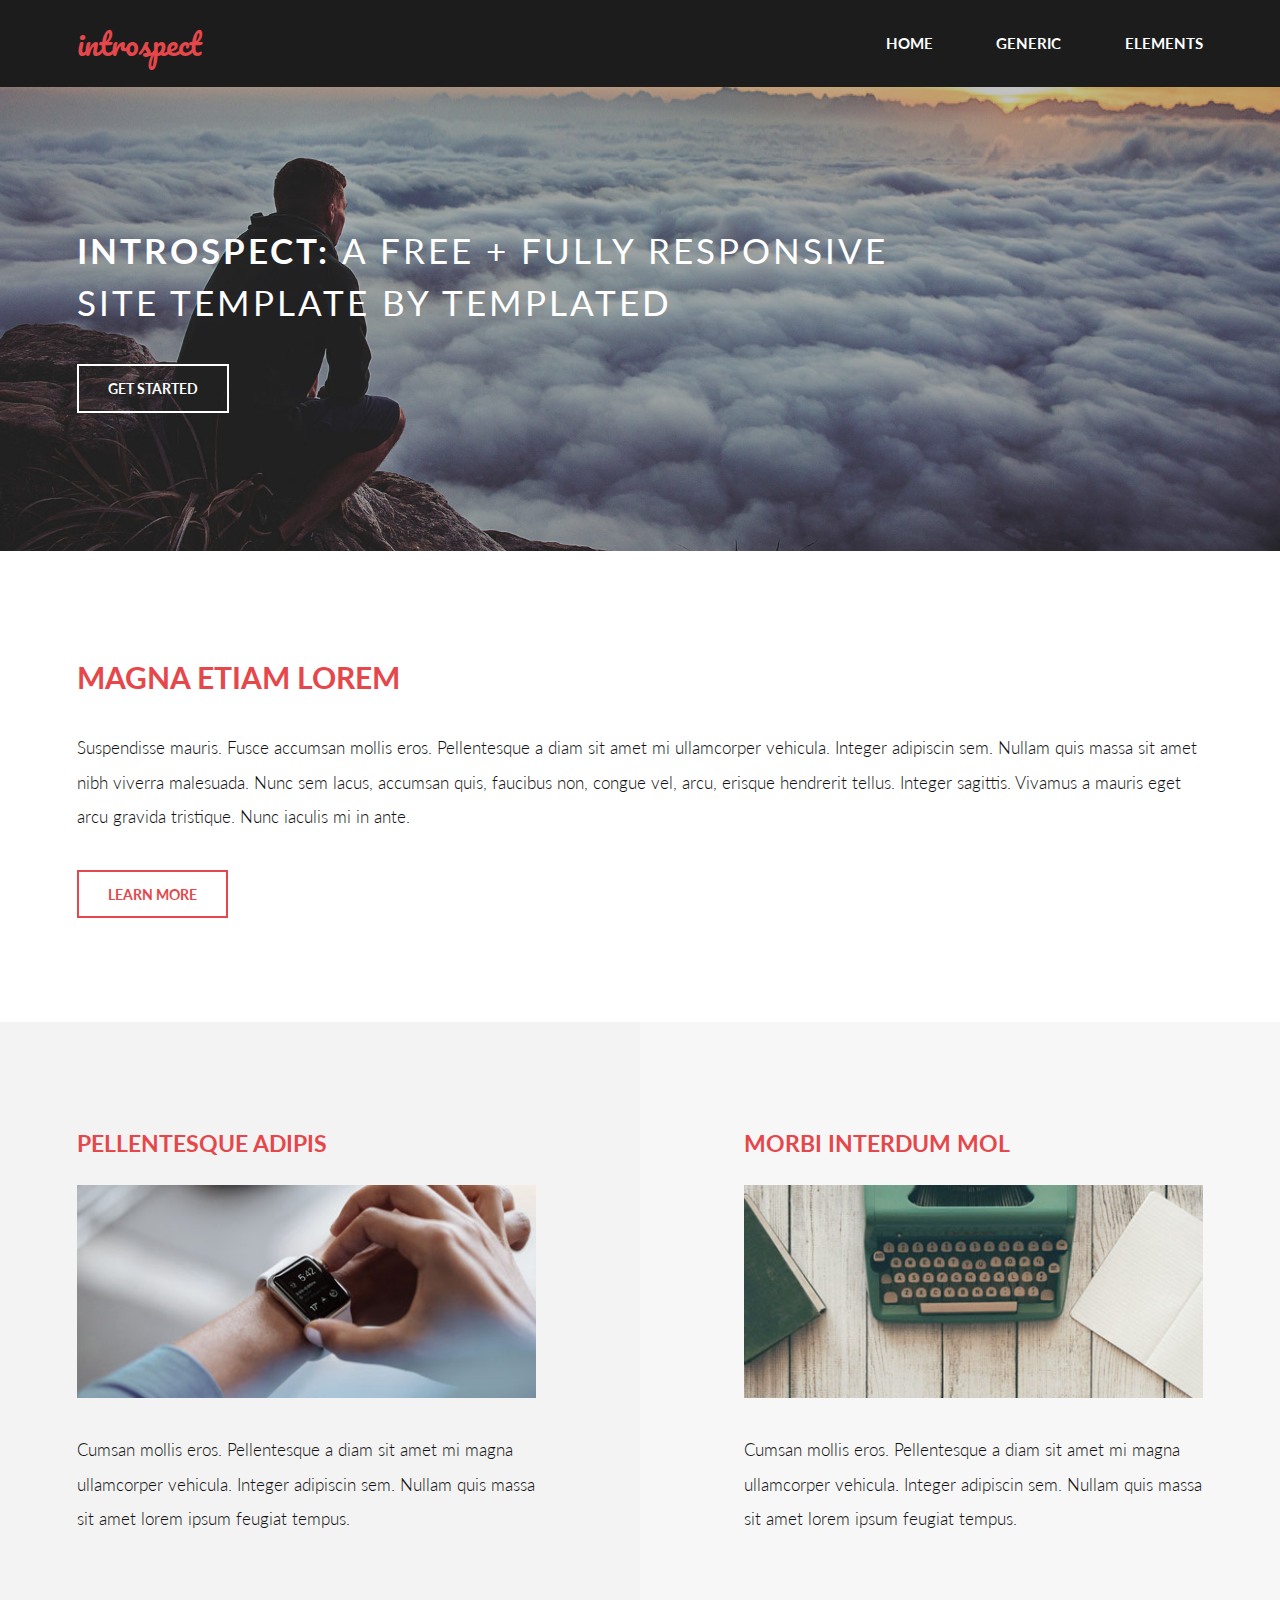
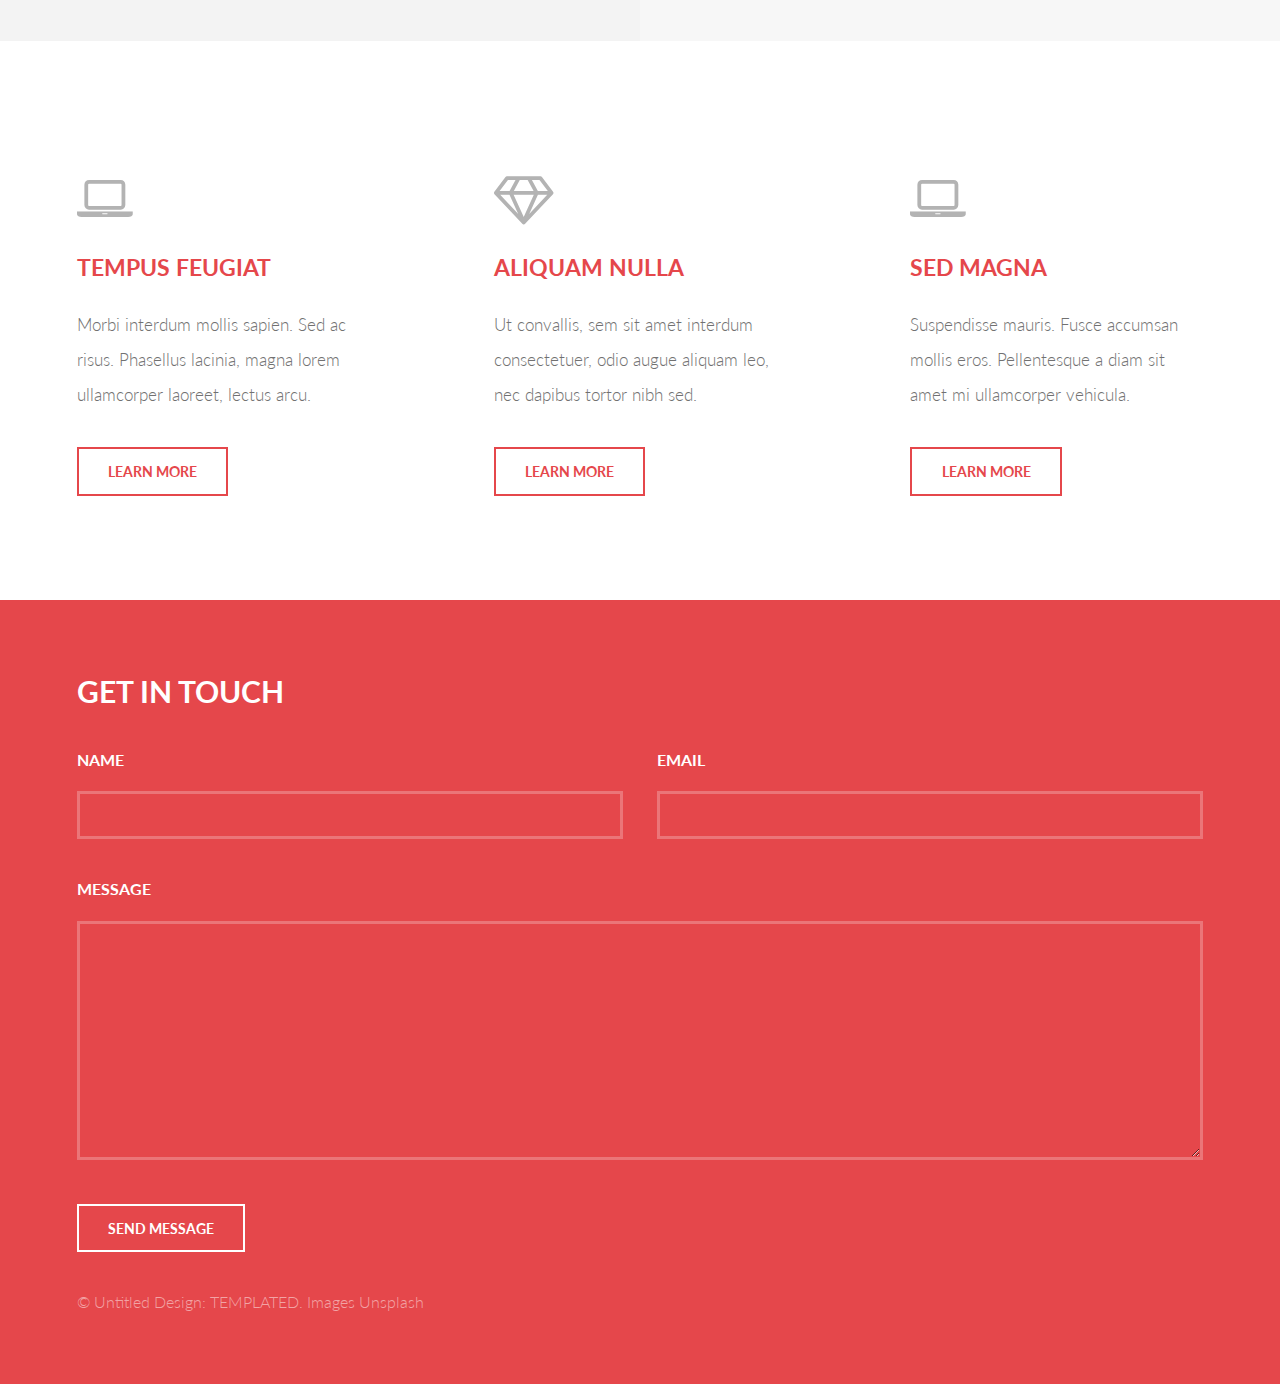
<file: index.html>
<!DOCTYPE HTML>
<!--
	Introspect by TEMPLATED
	templated.co @templatedco
	Released for free under the Creative Commons Attribution 3.0 license (templated.co/license)
-->
<html>
	<head>
		<title>Introspect by TEMPLATED</title>
		<meta charset="utf-8" />
		<meta name="viewport" content="width=device-width, initial-scale=1, user-scalable=no" />
		<link rel="stylesheet" href="assets/css/main.css" />
	</head>
	<body>

		<!-- Header -->
			<header id="header">
				<div class="inner">
					<a href="index.html" class="logo">introspect</a>
					<nav id="nav">
						<a href="index.html">Home</a>
						<a href="generic.html">Generic</a>
						<a href="elements.html">Elements</a>
					</nav>
				</div>
			</header>
			<a href="#menu" class="navPanelToggle"><span class="fa fa-bars"></span></a>

		<!-- Banner -->
			<section id="banner">
				<div class="inner">
					<h1>Introspect: <span>A free + fully responsive<br />
					site template by TEMPLATED</span></h1>
					<ul class="actions">
						<li><a href="#" class="button alt">Get Started</a></li>
					</ul>
				</div>
			</section>

		<!-- One -->
			<section id="one">
				<div class="inner">
					<header>
						<h2>Magna Etiam Lorem</h2>
					</header>
					<p>Suspendisse mauris. Fusce accumsan mollis eros. Pellentesque a diam sit amet mi ullamcorper vehicula. Integer adipiscin sem. Nullam quis massa sit amet nibh viverra malesuada. Nunc sem lacus, accumsan quis, faucibus non, congue vel, arcu, erisque hendrerit tellus. Integer sagittis. Vivamus a mauris eget arcu gravida tristique. Nunc iaculis mi in ante.</p>
					<ul class="actions">
						<li><a href="#" class="button alt">Learn More</a></li>
					</ul>
				</div>
			</section>

		<!-- Two -->
			<section id="two">
				<div class="inner">
					<article>
						<div class="content">
							<header>
								<h3>Pellentesque adipis</h3>
							</header>
							<div class="image fit">
								<img src="images/pic01.jpg" alt="" />
							</div>
							<p>Cumsan mollis eros. Pellentesque a diam sit amet mi magna ullamcorper vehicula. Integer adipiscin sem. Nullam quis massa sit amet lorem ipsum feugiat tempus.</p>
						</div>
					</article>
					<article class="alt">
						<div class="content">
							<header>
								<h3>Morbi interdum mol</h3>
							</header>
							<div class="image fit">
								<img src="images/pic02.jpg" alt="" />
							</div>
							<p>Cumsan mollis eros. Pellentesque a diam sit amet mi magna ullamcorper vehicula. Integer adipiscin sem. Nullam quis massa sit amet lorem ipsum feugiat tempus.</p>
						</div>
					</article>
				</div>
			</section>

		<!-- Three -->
			<section id="three">
				<div class="inner">
					<article>
						<div class="content">
							<span class="icon fa-laptop"></span>
							<header>
								<h3>Tempus Feugiat</h3>
							</header>
							<p>Morbi interdum mollis sapien. Sed ac risus. Phasellus lacinia, magna lorem ullamcorper laoreet, lectus arcu.</p>
							<ul class="actions">
								<li><a href="#" class="button alt">Learn More</a></li>
							</ul>
						</div>
					</article>
					<article>
						<div class="content">
							<span class="icon fa-diamond"></span>
							<header>
								<h3>Aliquam Nulla</h3>
							</header>
							<p>Ut convallis, sem sit amet interdum consectetuer, odio augue aliquam leo, nec dapibus tortor nibh sed.</p>
							<ul class="actions">
								<li><a href="#" class="button alt">Learn More</a></li>
							</ul>
						</div>
					</article>
					<article>
					<div class="content">
							<span class="icon fa-laptop"></span>
							<header>
								<h3>Sed Magna</h3>
							</header>
							<p>Suspendisse mauris. Fusce accumsan mollis eros. Pellentesque a diam sit amet mi ullamcorper vehicula.</p>
							<ul class="actions">
								<li><a href="#" class="button alt">Learn More</a></li>
							</ul>
						</div>
					</article>
				</div>
			</section>

		<!-- Footer -->
			<section id="footer">
				<div class="inner">
					<header>
						<h2>Get in Touch</h2>
					</header>
					<form method="post" action="#">
						<div class="field half first">
							<label for="name">Name</label>
							<input type="text" name="name" id="name" />
						</div>
						<div class="field half">
							<label for="email">Email</label>
							<input type="text" name="email" id="email" />
						</div>
						<div class="field">
							<label for="message">Message</label>
							<textarea name="message" id="message" rows="6"></textarea>
						</div>
						<ul class="actions">
							<li><input type="submit" value="Send Message" class="alt" /></li>
						</ul>
					</form>
					<div class="copyright">
						&copy; Untitled Design: <a href="https://templated.co/">TEMPLATED</a>. Images <a href="https://unsplash.com/">Unsplash</a>
					</div>
				</div>
			</section>

		<!-- Scripts -->
			<script src="assets/js/jquery.min.js"></script>
			<script src="assets/js/skel.min.js"></script>
			<script src="assets/js/util.js"></script>
			<script src="assets/js/main.js"></script>

	</body>
</html>
</file>
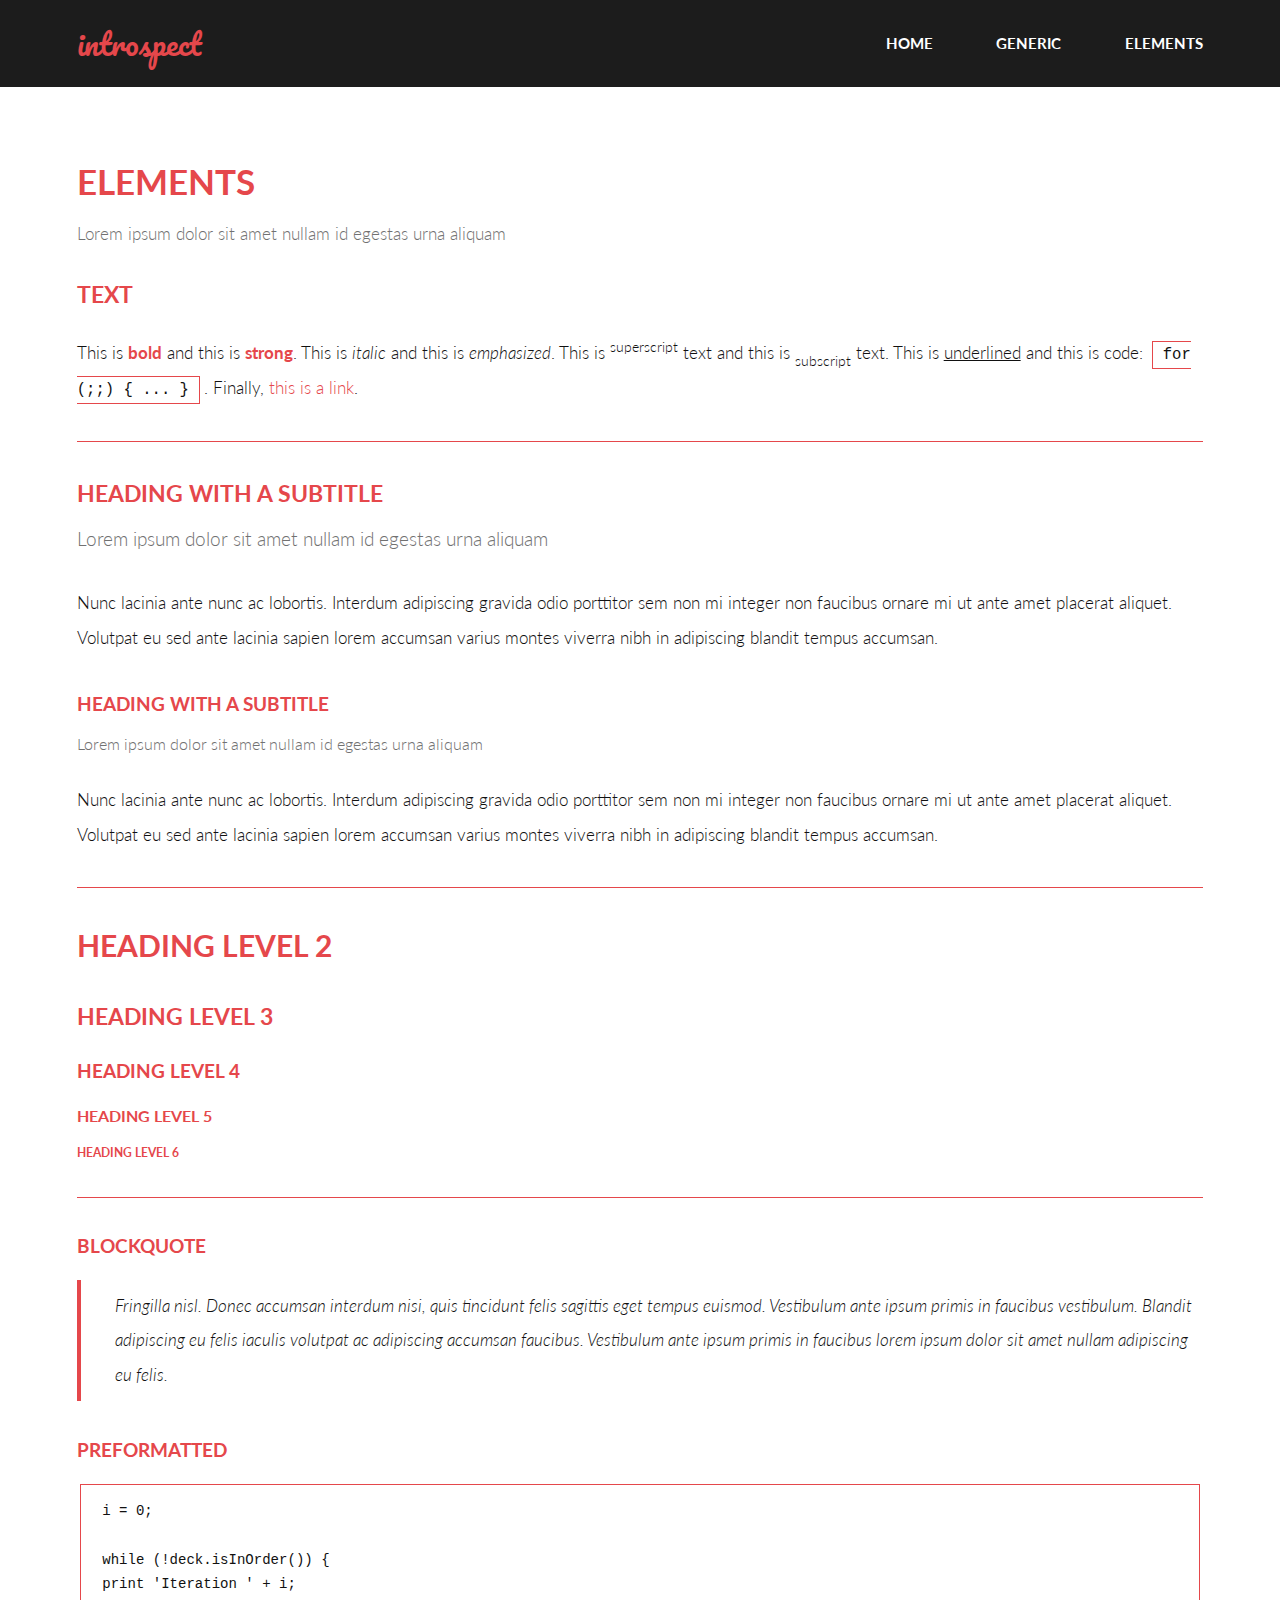
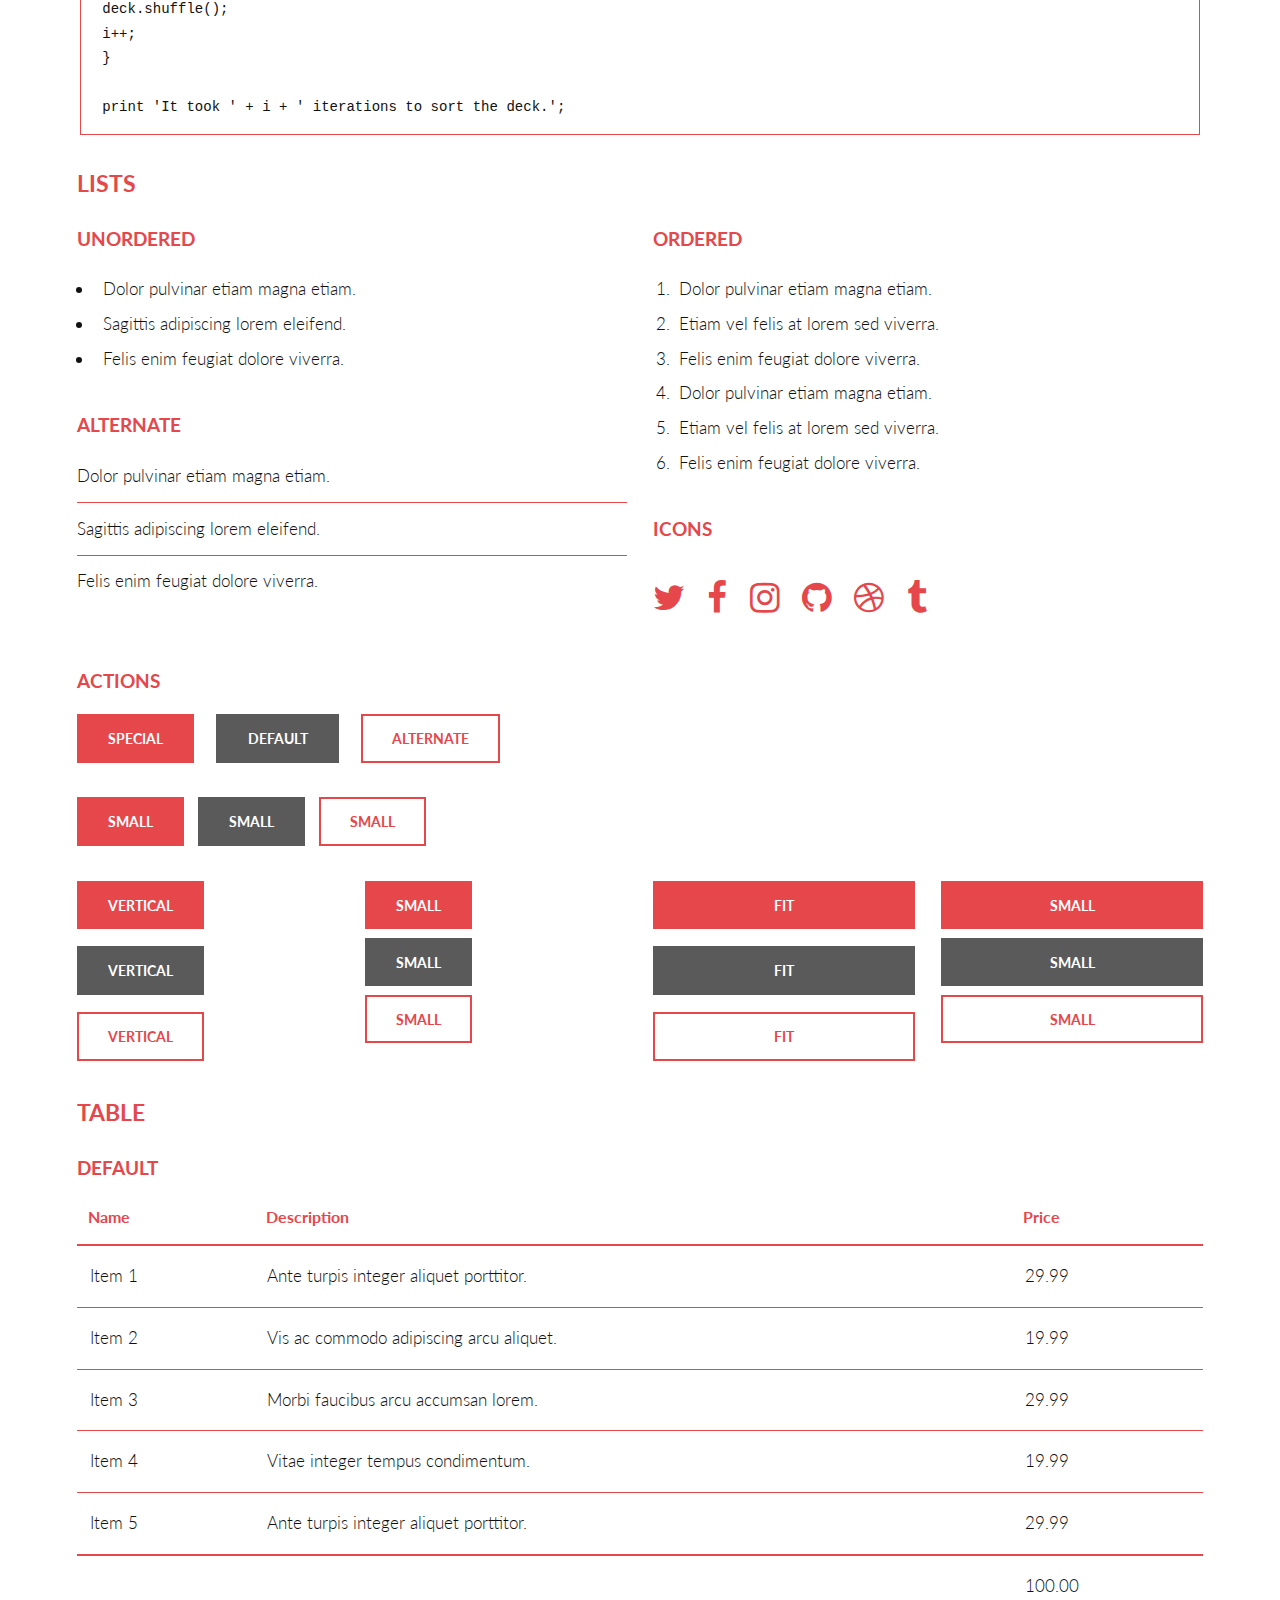
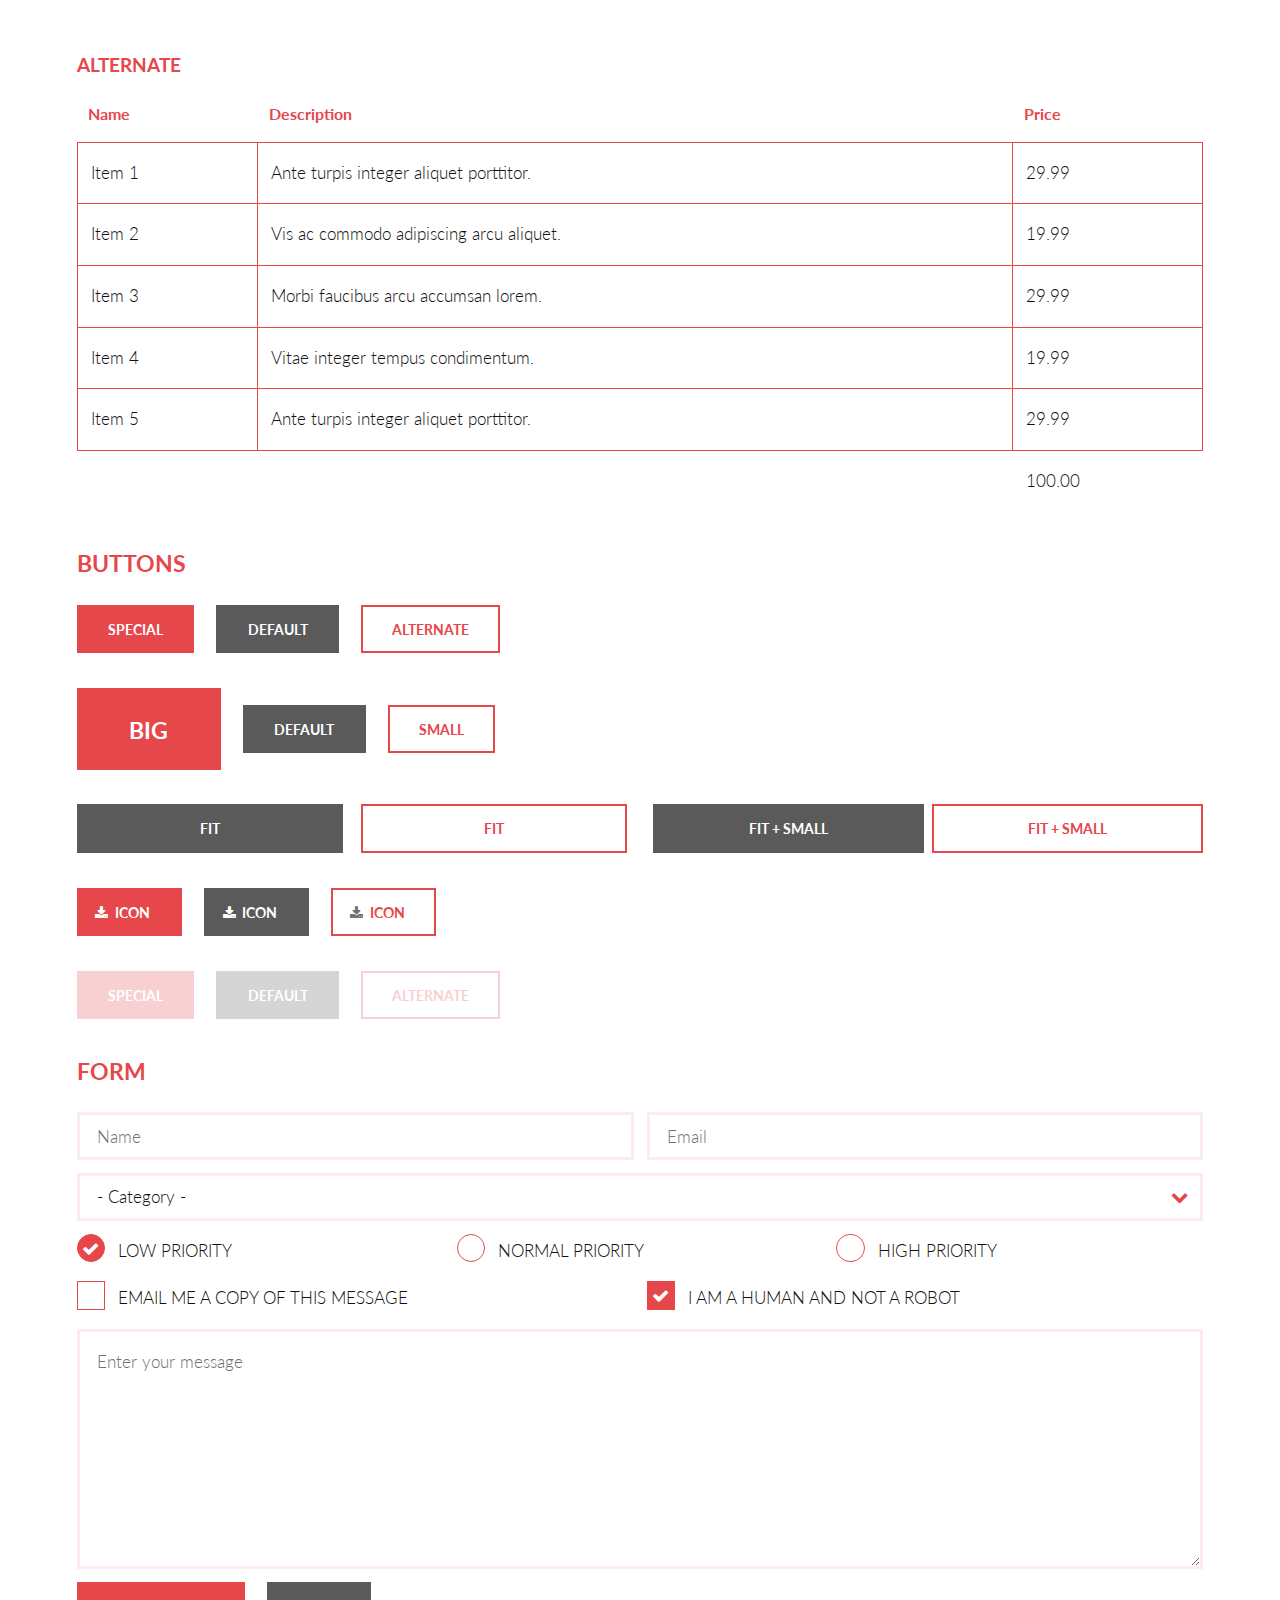
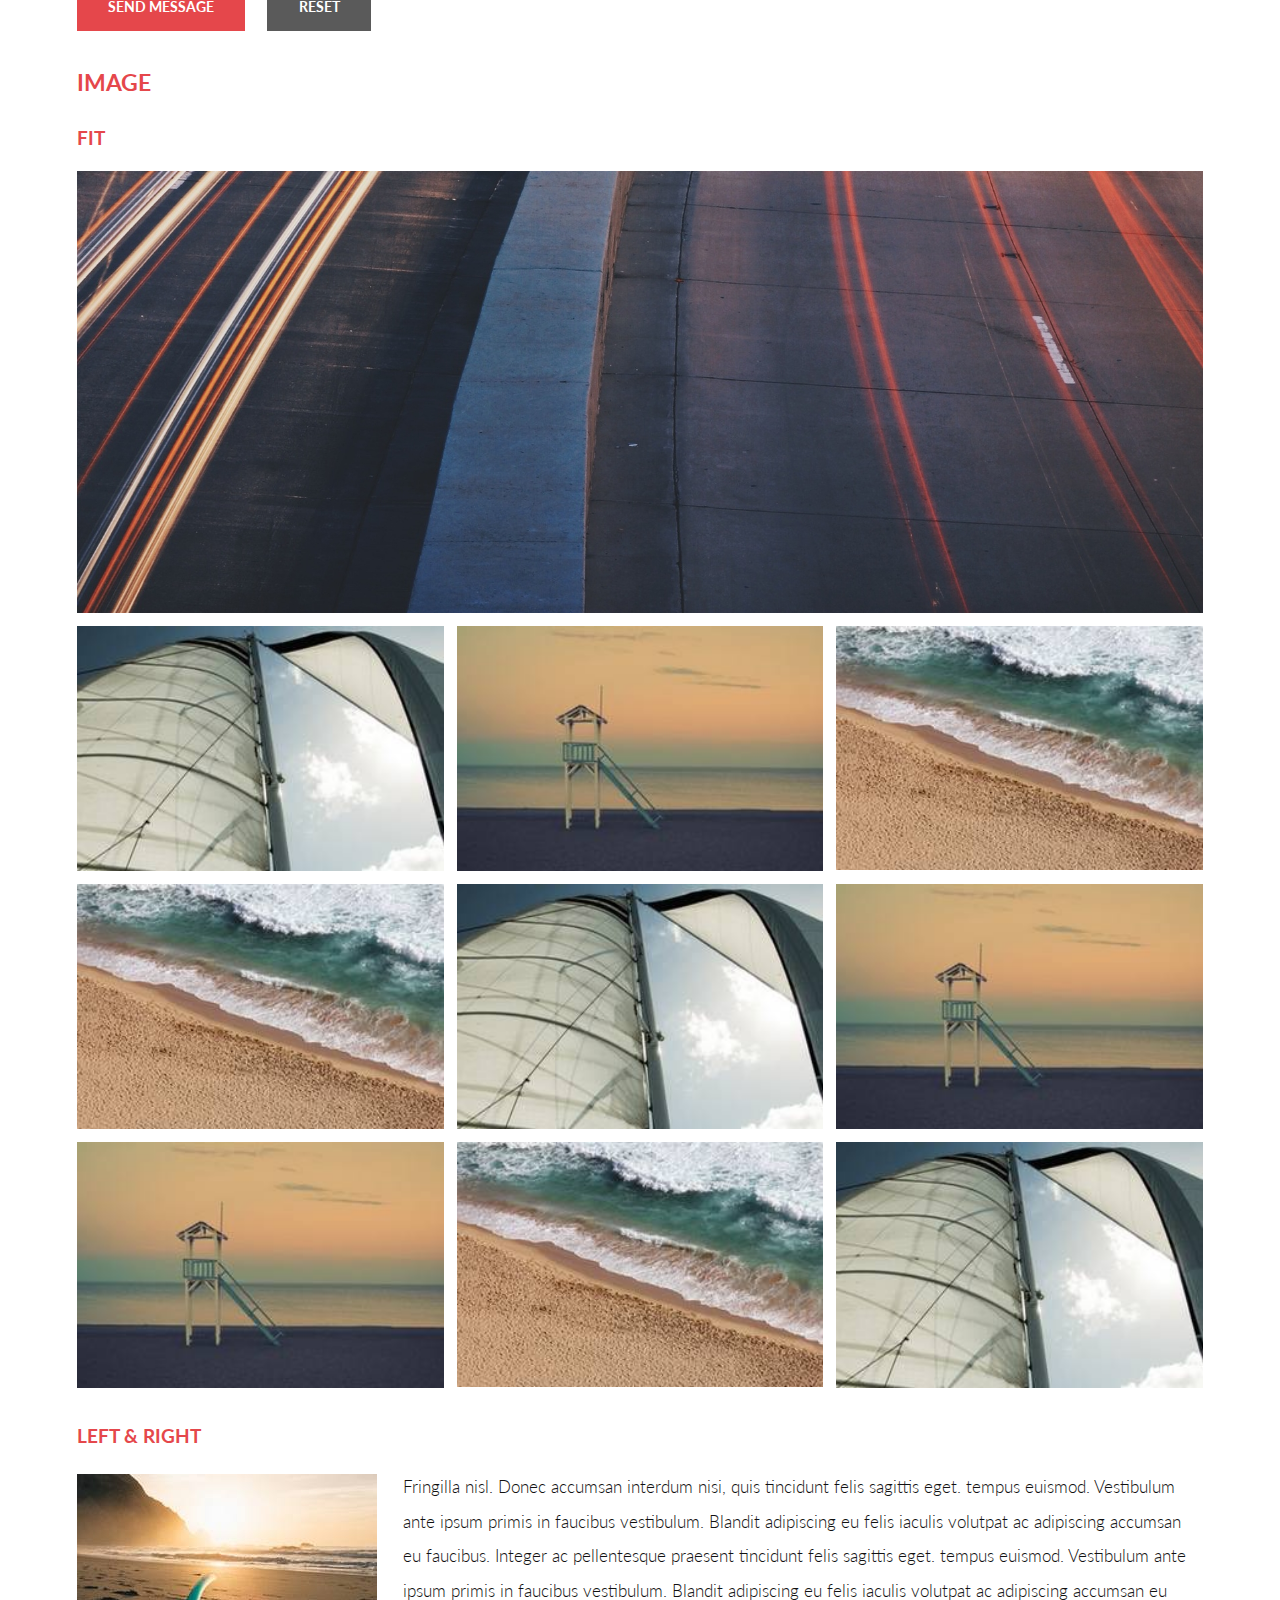
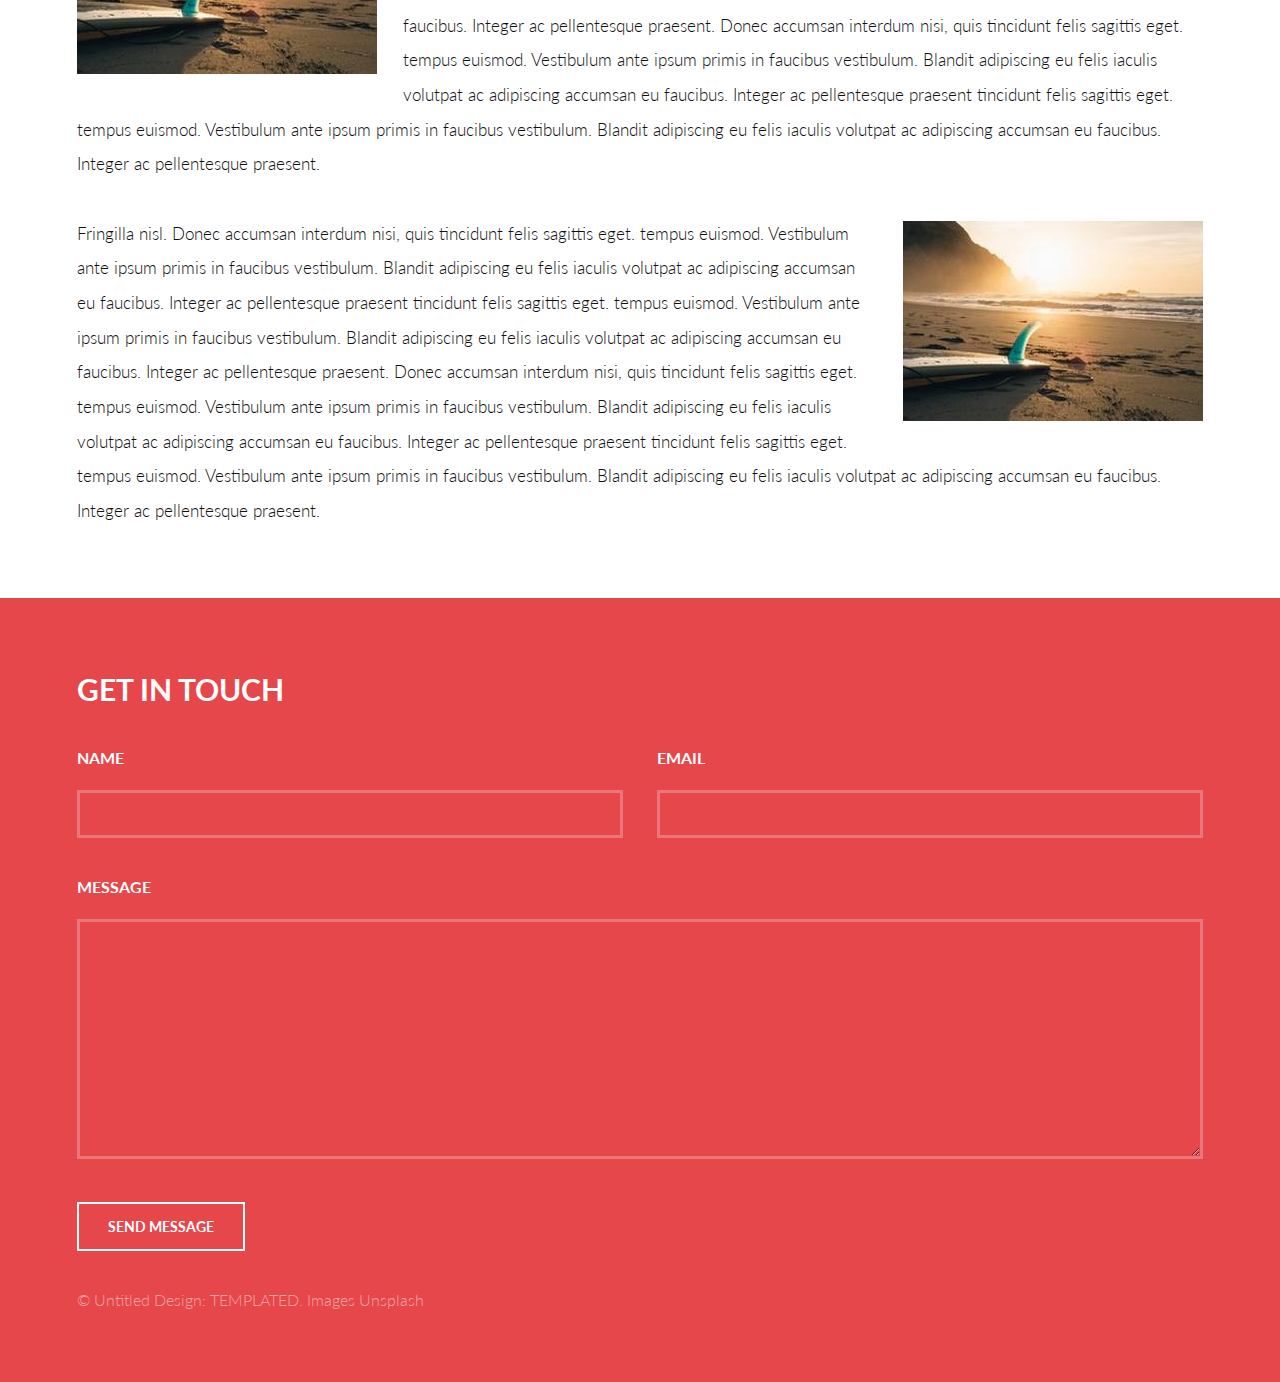
<file: elements.html>
<!DOCTYPE HTML>
<!--
	Introspect by TEMPLATED
	templated.co @templatedco
	Released for free under the Creative Commons Attribution 3.0 license (templated.co/license)
-->
<html>
	<head>
		<title>Elements - Introspect by TEMPLATED</title>
		<meta charset="utf-8" />
		<meta name="viewport" content="width=device-width, initial-scale=1, user-scalable=no" />
		<link rel="stylesheet" href="assets/css/main.css" />
	</head>
	<body>

		<!-- Header -->
			<header id="header">
				<div class="inner">
					<a href="index.html" class="logo">introspect</a>
					<nav id="nav">
						<a href="index.html">Home</a>
						<a href="generic.html">Generic</a>
						<a href="elements.html">Elements</a>
					</nav>
				</div>
			</header>
			<a href="#menu" class="navPanelToggle"><span class="fa fa-bars"></span></a>

		<!-- Main -->
			<section id="main">
				<div class="inner">
					<header class="major special">
						<h1>Elements</h1>
						<p>Lorem ipsum dolor sit amet nullam id egestas urna aliquam</p>
					</header>

					<!-- Text -->
						<section>
							<h3>Text</h3>
							<p>This is <b>bold</b> and this is <strong>strong</strong>. This is <i>italic</i> and this is <em>emphasized</em>.
							This is <sup>superscript</sup> text and this is <sub>subscript</sub> text.
							This is <u>underlined</u> and this is code: <code>for (;;) { ... }</code>. Finally, <a href="#">this is a link</a>.</p>

							<hr />

							<header>
								<h3>Heading with a Subtitle</h3>
								<p>Lorem ipsum dolor sit amet nullam id egestas urna aliquam</p>
							</header>
							<p>Nunc lacinia ante nunc ac lobortis. Interdum adipiscing gravida odio porttitor sem non mi integer non faucibus ornare mi ut ante amet placerat aliquet. Volutpat eu sed ante lacinia sapien lorem accumsan varius montes viverra nibh in adipiscing blandit tempus accumsan.</p>
							<header>
								<h4>Heading with a Subtitle</h4>
								<p>Lorem ipsum dolor sit amet nullam id egestas urna aliquam</p>
							</header>
							<p>Nunc lacinia ante nunc ac lobortis. Interdum adipiscing gravida odio porttitor sem non mi integer non faucibus ornare mi ut ante amet placerat aliquet. Volutpat eu sed ante lacinia sapien lorem accumsan varius montes viverra nibh in adipiscing blandit tempus accumsan.</p>

							<hr />

							<h2>Heading Level 2</h2>
							<h3>Heading Level 3</h3>
							<h4>Heading Level 4</h4>
							<h5>Heading Level 5</h5>
							<h6>Heading Level 6</h6>

							<hr />

							<h4>Blockquote</h4>
							<blockquote>Fringilla nisl. Donec accumsan interdum nisi, quis tincidunt felis sagittis eget tempus euismod. Vestibulum ante ipsum primis in faucibus vestibulum. Blandit adipiscing eu felis iaculis volutpat ac adipiscing accumsan faucibus. Vestibulum ante ipsum primis in faucibus lorem ipsum dolor sit amet nullam adipiscing eu felis.</blockquote>

							<h4>Preformatted</h4>
							<pre><code>i = 0;

while (!deck.isInOrder()) {
print 'Iteration ' + i;
deck.shuffle();
i++;
}

print 'It took ' + i + ' iterations to sort the deck.';</code></pre>
						</section>

					<!-- Lists -->
						<section>
							<h3>Lists</h3>
							<div class="row">
								<div class="6u 12u$(xsmall)">

									<h4>Unordered</h4>
									<ul>
										<li>Dolor pulvinar etiam magna etiam.</li>
										<li>Sagittis adipiscing lorem eleifend.</li>
										<li>Felis enim feugiat dolore viverra.</li>
									</ul>

									<h4>Alternate</h4>
									<ul class="alt">
										<li>Dolor pulvinar etiam magna etiam.</li>
										<li>Sagittis adipiscing lorem eleifend.</li>
										<li>Felis enim feugiat dolore viverra.</li>
									</ul>

								</div>
								<div class="6u$ 12u$(xsmall)">

									<h4>Ordered</h4>
									<ol>
										<li>Dolor pulvinar etiam magna etiam.</li>
										<li>Etiam vel felis at lorem sed viverra.</li>
										<li>Felis enim feugiat dolore viverra.</li>
										<li>Dolor pulvinar etiam magna etiam.</li>
										<li>Etiam vel felis at lorem sed viverra.</li>
										<li>Felis enim feugiat dolore viverra.</li>
									</ol>

									<h4>Icons</h4>
									<ul class="icons">
										<li><a href="#" class="icon fa-twitter"><span class="label">Twitter</span></a></li>
										<li><a href="#" class="icon fa-facebook"><span class="label">Facebook</span></a></li>
										<li><a href="#" class="icon fa-instagram"><span class="label">Instagram</span></a></li>
										<li><a href="#" class="icon fa-github"><span class="label">Github</span></a></li>
										<li><a href="#" class="icon fa-dribbble"><span class="label">Dribbble</span></a></li>
										<li><a href="#" class="icon fa-tumblr"><span class="label">Tumblr</span></a></li>
									</ul>

								</div>
							</div>

							<h4>Actions</h4>
							<ul class="actions">
								<li><a href="#" class="button special">Special</a></li>
								<li><a href="#" class="button">Default</a></li>
								<li><a href="#" class="button alt">Alternate</a></li>
							</ul>
							<ul class="actions small">
								<li><a href="#" class="button special small">Small</a></li>
								<li><a href="#" class="button small">Small</a></li>
								<li><a href="#" class="button alt small">Small</a></li>
							</ul>
							<div class="row">
								<div class="3u 6u(small) 12u$(xsmall)">
									<ul class="actions vertical">
										<li><a href="#" class="button special">Vertical</a></li>
										<li><a href="#" class="button">Vertical</a></li>
										<li><a href="#" class="button alt">Vertical</a></li>
									</ul>
								</div>
								<div class="3u 6u$(small) 12u$(xsmall)">
									<ul class="actions vertical small">
										<li><a href="#" class="button special small">Small</a></li>
										<li><a href="#" class="button small">Small</a></li>
										<li><a href="#" class="button alt small">Small</a></li>
									</ul>
								</div>
								<div class="3u 6u(small) 12u$(xsmall)">
									<ul class="actions vertical">
										<li><a href="#" class="button special fit">Fit</a></li>
										<li><a href="#" class="button fit">Fit</a></li>
										<li><a href="#" class="button alt fit">Fit</a></li>
									</ul>
								</div>
								<div class="3u$ 6u$(small) 12u$(xsmall)">
									<ul class="actions vertical small">
										<li><a href="#" class="button special small fit">Small</a></li>
										<li><a href="#" class="button small fit">Small</a></li>
										<li><a href="#" class="button alt small fit">Small</a></li>
									</ul>
								</div>
							</div>
						</section>

					<!-- Table -->
						<section>
							<h3>Table</h3>
							<h4>Default</h4>
							<div class="table-wrapper">
								<table>
									<thead>
										<tr>
											<th>Name</th>
											<th>Description</th>
											<th>Price</th>
										</tr>
									</thead>
									<tbody>
										<tr>
											<td>Item 1</td>
											<td>Ante turpis integer aliquet porttitor.</td>
											<td>29.99</td>
										</tr>
										<tr>
											<td>Item 2</td>
											<td>Vis ac commodo adipiscing arcu aliquet.</td>
											<td>19.99</td>
										</tr>
										<tr>
											<td>Item 3</td>
											<td> Morbi faucibus arcu accumsan lorem.</td>
											<td>29.99</td>
										</tr>
										<tr>
											<td>Item 4</td>
											<td>Vitae integer tempus condimentum.</td>
											<td>19.99</td>
										</tr>
										<tr>
											<td>Item 5</td>
											<td>Ante turpis integer aliquet porttitor.</td>
											<td>29.99</td>
										</tr>
									</tbody>
									<tfoot>
										<tr>
											<td colspan="2"></td>
											<td>100.00</td>
										</tr>
									</tfoot>
								</table>
							</div>
							<h4>Alternate</h4>
							<div class="table-wrapper">
								<table class="alt">
									<thead>
										<tr>
											<th>Name</th>
											<th>Description</th>
											<th>Price</th>
										</tr>
									</thead>
									<tbody>
										<tr>
											<td>Item 1</td>
											<td>Ante turpis integer aliquet porttitor.</td>
											<td>29.99</td>
										</tr>
										<tr>
											<td>Item 2</td>
											<td>Vis ac commodo adipiscing arcu aliquet.</td>
											<td>19.99</td>
										</tr>
										<tr>
											<td>Item 3</td>
											<td> Morbi faucibus arcu accumsan lorem.</td>
											<td>29.99</td>
										</tr>
										<tr>
											<td>Item 4</td>
											<td>Vitae integer tempus condimentum.</td>
											<td>19.99</td>
										</tr>
										<tr>
											<td>Item 5</td>
											<td>Ante turpis integer aliquet porttitor.</td>
											<td>29.99</td>
										</tr>
									</tbody>
									<tfoot>
										<tr>
											<td colspan="2"></td>
											<td>100.00</td>
										</tr>
									</tfoot>
								</table>
							</div>
						</section>

					<!-- Buttons -->
						<section>
							<h3>Buttons</h3>
							<ul class="actions">
								<li><a href="#" class="button special">Special</a></li>
								<li><a href="#" class="button">Default</a></li>
								<li><a href="#" class="button alt">Alternate</a></li>
							</ul>
							<ul class="actions">
								<li><a href="#" class="button special big">Big</a></li>
								<li><a href="#" class="button">Default</a></li>
								<li><a href="#" class="button alt small">Small</a></li>
							</ul>
							<div class="row">
								<div class="6u 12u$(xsmall)">
									<ul class="actions fit">
										<li><a href="#" class="button fit">Fit</a></li>
										<li><a href="#" class="button alt fit">Fit</a></li>
									</ul>
								</div>
								<div class="6u$ 12u$(xsmall)">
									<ul class="actions fit small">
										<li><a href="#" class="button fit small">Fit + Small</a></li>
										<li><a href="#" class="button alt fit small">Fit + Small</a></li>
									</ul>
								</div>
							</div>
							<ul class="actions">
								<li><a href="#" class="button special icon fa-download">Icon</a></li>
								<li><a href="#" class="button icon fa-download">Icon</a></li>
								<li><a href="#" class="button alt icon fa-download">Icon</a></li>
							</ul>
							<ul class="actions">
								<li><span class="button special disabled">Special</span></li>
								<li><span class="button disabled">Default</span></li>
								<li><span class="button alt disabled">Alternate</span></li>
							</ul>
						</section>

					<!-- Form -->
						<section>
							<h3>Form</h3>
							<form method="post" action="#">
								<div class="row uniform 50%">
									<div class="6u 12u$(xsmall)">
										<input type="text" name="demo-name" id="demo-name" value="" placeholder="Name" />
									</div>
									<div class="6u$ 12u$(xsmall)">
										<input type="email" name="demo-email" id="demo-email" value="" placeholder="Email" />
									</div>
									<div class="12u$">
										<div class="select-wrapper">
											<select name="demo-category" id="demo-category">
												<option value="">- Category -</option>
												<option value="1">Manufacturing</option>
												<option value="1">Shipping</option>
												<option value="1">Administration</option>
												<option value="1">Human Resources</option>
											</select>
										</div>
									</div>
									<div class="4u 12u$(xsmall)">
										<input type="radio" id="priority-low" name="priority" checked>
										<label for="priority-low">Low Priority</label>
									</div>
									<div class="4u 12u$(xsmall)">
										<input type="radio" id="priority-normal" name="priority">
										<label for="priority-normal">Normal Priority</label>
									</div>
									<div class="4u$ 12u$(xsmall)">
										<input type="radio" id="priority-high" name="priority">
										<label for="priority-high">High Priority</label>
									</div>
									<div class="6u 12u$(small)">
										<input type="checkbox" id="copy" name="copy">
										<label for="copy">Email me a copy of this message</label>
									</div>
									<div class="6u$ 12u$(small)">
										<input type="checkbox" id="human" name="human" checked>
										<label for="human">I am a human and not a robot</label>
									</div>
									<div class="12u$">
										<textarea name="demo-message" id="demo-message" placeholder="Enter your message" rows="6"></textarea>
									</div>
									<div class="12u$">
										<ul class="actions">
											<li><input type="submit" value="Send Message" class="special" /></li>
											<li><input type="reset" value="Reset" /></li>
										</ul>
									</div>
								</div>
							</form>
						</section>

					<!-- Image -->
						<section>
							<h3>Image</h3>
							<h4>Fit</h4>
							<div class="box alt">
								<div class="row 50% uniform">
									<div class="12u$"><span class="image fit"><img src="images/pic11.jpg" alt="" /></span></div>
									<div class="4u"><span class="image fit"><img src="images/pic03.jpg" alt="" /></span></div>
									<div class="4u"><span class="image fit"><img src="images/pic04.jpg" alt="" /></span></div>
									<div class="4u$"><span class="image fit"><img src="images/pic05.jpg" alt="" /></span></div>
									<div class="4u"><span class="image fit"><img src="images/pic05.jpg" alt="" /></span></div>
									<div class="4u"><span class="image fit"><img src="images/pic03.jpg" alt="" /></span></div>
									<div class="4u$"><span class="image fit"><img src="images/pic04.jpg" alt="" /></span></div>
									<div class="4u"><span class="image fit"><img src="images/pic04.jpg" alt="" /></span></div>
									<div class="4u"><span class="image fit"><img src="images/pic05.jpg" alt="" /></span></div>
									<div class="4u$"><span class="image fit"><img src="images/pic03.jpg" alt="" /></span></div>
								</div>
							</div>

							<h4>Left &amp; Right</h4>
							<p><span class="image left"><img src="images/pic06.jpg" alt="" /></span>Fringilla nisl. Donec accumsan interdum nisi, quis tincidunt felis sagittis eget. tempus euismod. Vestibulum ante ipsum primis in faucibus vestibulum. Blandit adipiscing eu felis iaculis volutpat ac adipiscing accumsan eu faucibus. Integer ac pellentesque praesent tincidunt felis sagittis eget. tempus euismod. Vestibulum ante ipsum primis in faucibus vestibulum. Blandit adipiscing eu felis iaculis volutpat ac adipiscing accumsan eu faucibus. Integer ac pellentesque praesent. Donec accumsan interdum nisi, quis tincidunt felis sagittis eget. tempus euismod. Vestibulum ante ipsum primis in faucibus vestibulum. Blandit adipiscing eu felis iaculis volutpat ac adipiscing accumsan eu faucibus. Integer ac pellentesque praesent tincidunt felis sagittis eget. tempus euismod. Vestibulum ante ipsum primis in faucibus vestibulum. Blandit adipiscing eu felis iaculis volutpat ac adipiscing accumsan eu faucibus. Integer ac pellentesque praesent.</p>
							<p><span class="image right"><img src="images/pic06.jpg" alt="" /></span>Fringilla nisl. Donec accumsan interdum nisi, quis tincidunt felis sagittis eget. tempus euismod. Vestibulum ante ipsum primis in faucibus vestibulum. Blandit adipiscing eu felis iaculis volutpat ac adipiscing accumsan eu faucibus. Integer ac pellentesque praesent tincidunt felis sagittis eget. tempus euismod. Vestibulum ante ipsum primis in faucibus vestibulum. Blandit adipiscing eu felis iaculis volutpat ac adipiscing accumsan eu faucibus. Integer ac pellentesque praesent. Donec accumsan interdum nisi, quis tincidunt felis sagittis eget. tempus euismod. Vestibulum ante ipsum primis in faucibus vestibulum. Blandit adipiscing eu felis iaculis volutpat ac adipiscing accumsan eu faucibus. Integer ac pellentesque praesent tincidunt felis sagittis eget. tempus euismod. Vestibulum ante ipsum primis in faucibus vestibulum. Blandit adipiscing eu felis iaculis volutpat ac adipiscing accumsan eu faucibus. Integer ac pellentesque praesent.</p>
						</section>

				</div>
			</section>

		<!-- Footer -->
			<section id="footer">
				<div class="inner">
					<header>
						<h2>Get in Touch</h2>
					</header>
					<form method="post" action="#">
						<div class="field half first">
							<label for="name">Name</label>
							<input type="text" name="name" id="name" />
						</div>
						<div class="field half">
							<label for="email">Email</label>
							<input type="text" name="email" id="email" />
						</div>
						<div class="field">
							<label for="message">Message</label>
							<textarea name="message" id="message" rows="6"></textarea>
						</div>
						<ul class="actions">
							<li><input type="submit" value="Send Message" class="alt" /></li>
						</ul>
					</form>
					<div class="copyright">
						&copy; Untitled Design: <a href="https://templated.co/">TEMPLATED</a>. Images <a href="https://unsplash.com/">Unsplash</a>
					</div>
				</div>
			</section>

		<!-- Scripts -->
			<script src="assets/js/jquery.min.js"></script>
			<script src="assets/js/skel.min.js"></script>
			<script src="assets/js/util.js"></script>
			<script src="assets/js/main.js"></script>

	</body>
</html>
</file>
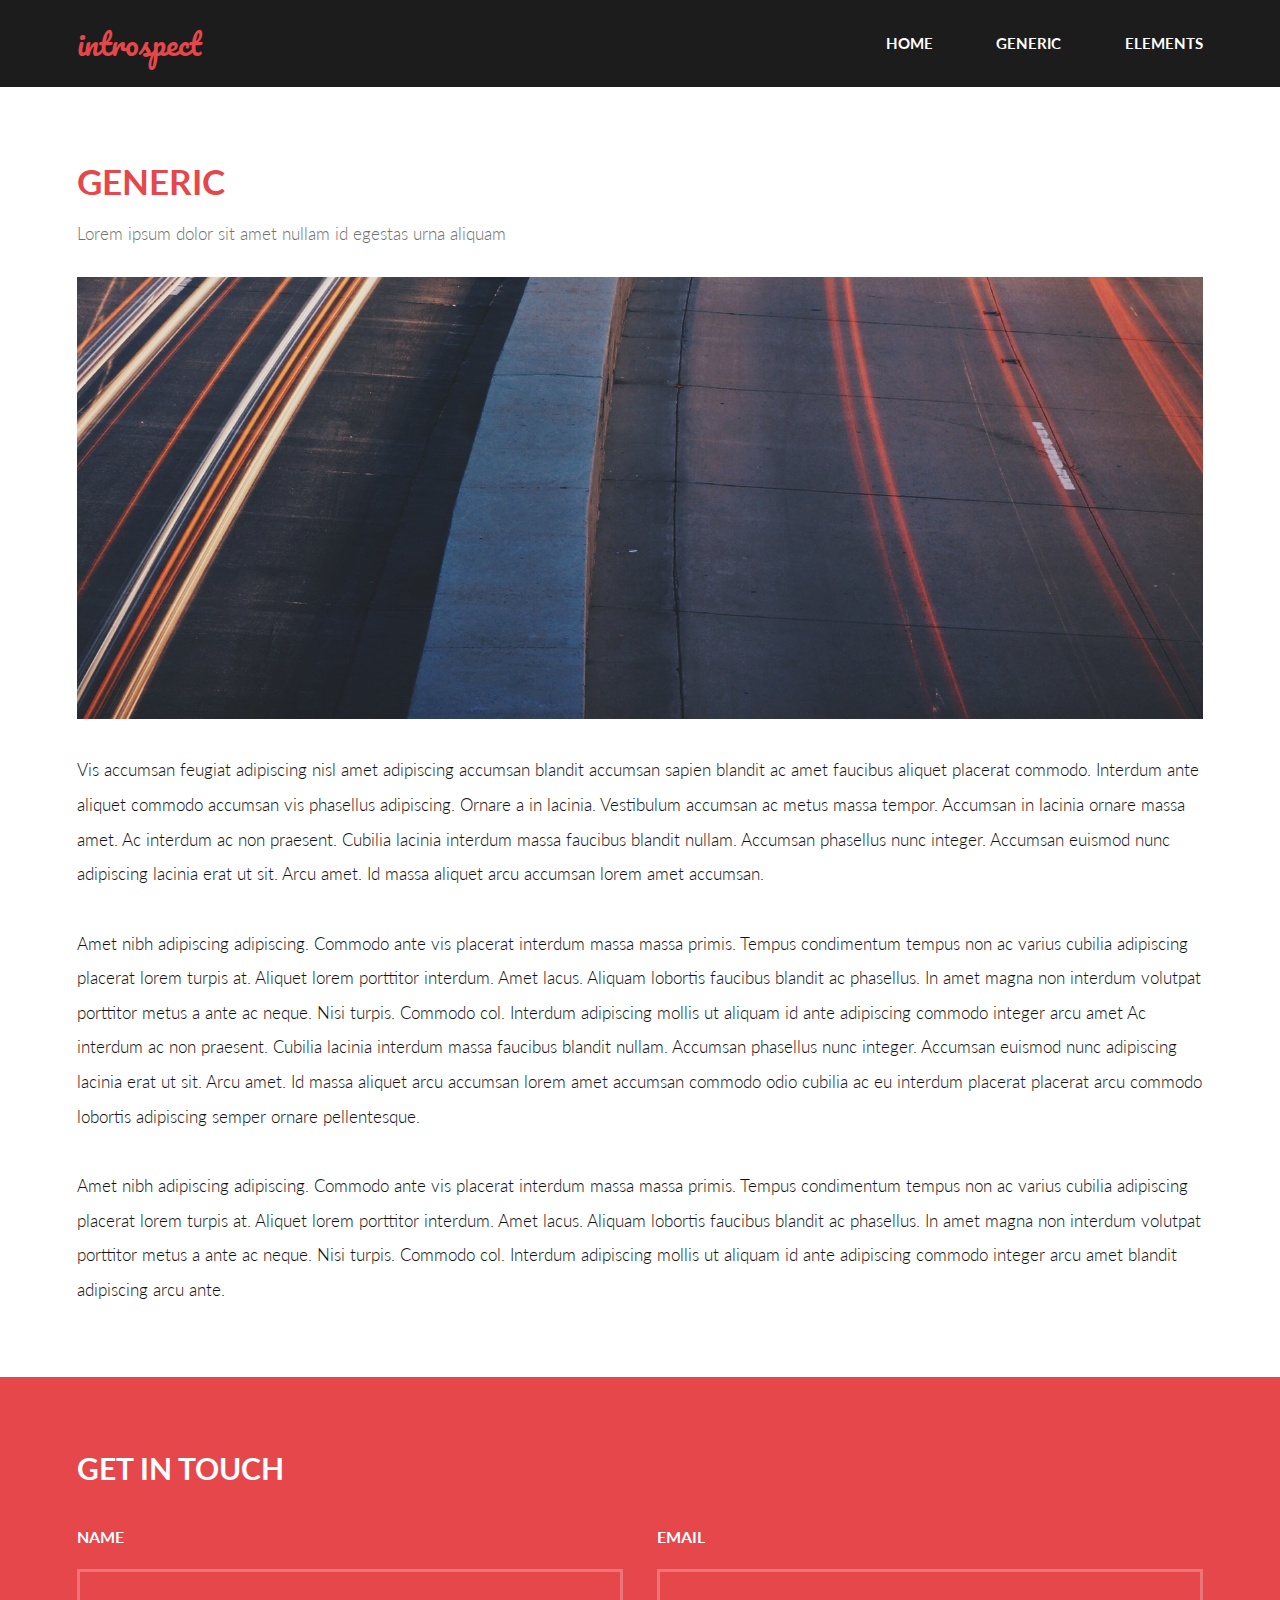
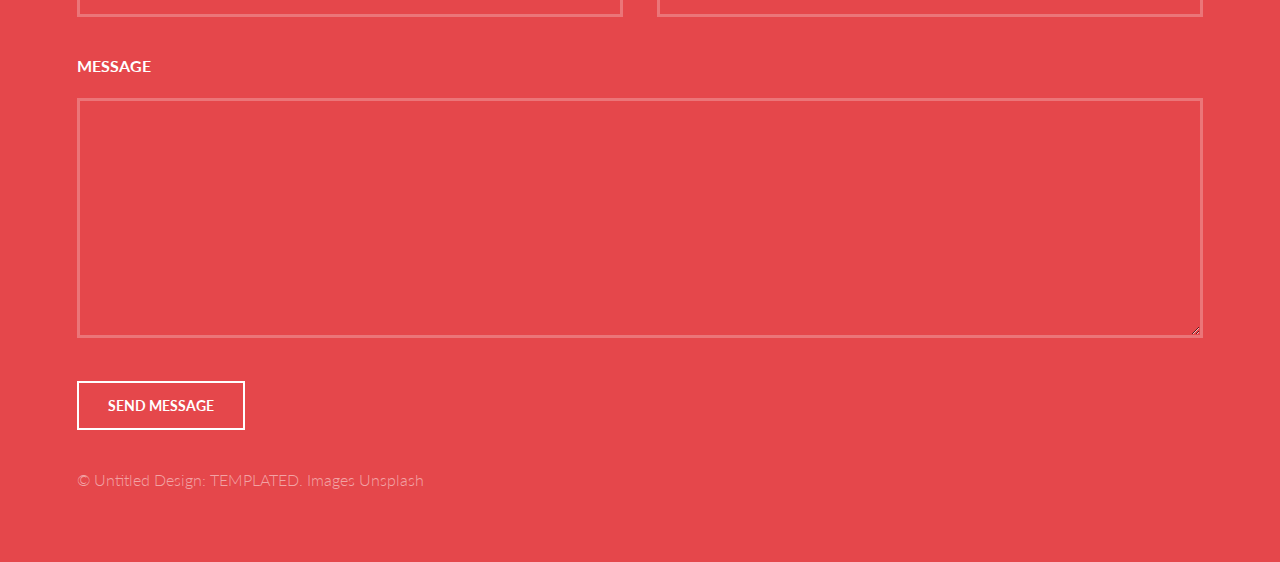
<file: generic.html>
<!DOCTYPE HTML>
<!--
	Introspect by TEMPLATED
	templated.co @templatedco
	Released for free under the Creative Commons Attribution 3.0 license (templated.co/license)
-->
<html>
	<head>
		<title>Generic - Introspect by TEMPLATED</title>
		<meta charset="utf-8" />
		<meta name="viewport" content="width=device-width, initial-scale=1, user-scalable=no" />
		<link rel="stylesheet" href="assets/css/main.css" />
	</head>
	<body>

		<!-- Header -->
			<header id="header">
				<div class="inner">
					<a href="index.html" class="logo">introspect</a>
					<nav id="nav">
						<a href="index.html">Home</a>
						<a href="generic.html">Generic</a>
						<a href="elements.html">Elements</a>
					</nav>
				</div>
			</header>
			<a href="#menu" class="navPanelToggle"><span class="fa fa-bars"></span></a>

		<!-- Main -->
			<section id="main" >
				<div class="inner">
					<header class="major special">
						<h1>Generic</h1>
						<p>Lorem ipsum dolor sit amet nullam id egestas urna aliquam</p>
					</header>
					<a href="#" class="image fit"><img src="images/pic11.jpg" alt="" /></a>
					<p>Vis accumsan feugiat adipiscing nisl amet adipiscing accumsan blandit accumsan sapien blandit ac amet faucibus aliquet placerat commodo. Interdum ante aliquet commodo accumsan vis phasellus adipiscing. Ornare a in lacinia. Vestibulum accumsan ac metus massa tempor. Accumsan in lacinia ornare massa amet. Ac interdum ac non praesent. Cubilia lacinia interdum massa faucibus blandit nullam. Accumsan phasellus nunc integer. Accumsan euismod nunc adipiscing lacinia erat ut sit. Arcu amet. Id massa aliquet arcu accumsan lorem amet accumsan.</p>
					<p>Amet nibh adipiscing adipiscing. Commodo ante vis placerat interdum massa massa primis. Tempus condimentum tempus non ac varius cubilia adipiscing placerat lorem turpis at. Aliquet lorem porttitor interdum. Amet lacus. Aliquam lobortis faucibus blandit ac phasellus. In amet magna non interdum volutpat porttitor metus a ante ac neque. Nisi turpis. Commodo col. Interdum adipiscing mollis ut aliquam id ante adipiscing commodo integer arcu amet Ac interdum ac non praesent. Cubilia lacinia interdum massa faucibus blandit nullam. Accumsan phasellus nunc integer. Accumsan euismod nunc adipiscing lacinia erat ut sit. Arcu amet. Id massa aliquet arcu accumsan lorem amet accumsan commodo odio cubilia ac eu interdum placerat placerat arcu commodo lobortis adipiscing semper ornare pellentesque.</p>
					<p>Amet nibh adipiscing adipiscing. Commodo ante vis placerat interdum massa massa primis. Tempus condimentum tempus non ac varius cubilia adipiscing placerat lorem turpis at. Aliquet lorem porttitor interdum. Amet lacus. Aliquam lobortis faucibus blandit ac phasellus. In amet magna non interdum volutpat porttitor metus a ante ac neque. Nisi turpis. Commodo col. Interdum adipiscing mollis ut aliquam id ante adipiscing commodo integer arcu amet blandit adipiscing arcu ante.</p>
				</div>
			</section>

		<!-- Footer -->
			<section id="footer">
				<div class="inner">
					<header>
						<h2>Get in Touch</h2>
					</header>
					<form method="post" action="#">
						<div class="field half first">
							<label for="name">Name</label>
							<input type="text" name="name" id="name" />
						</div>
						<div class="field half">
							<label for="email">Email</label>
							<input type="text" name="email" id="email" />
						</div>
						<div class="field">
							<label for="message">Message</label>
							<textarea name="message" id="message" rows="6"></textarea>
						</div>
						<ul class="actions">
							<li><input type="submit" value="Send Message" class="alt" /></li>
						</ul>
					</form>
					<div class="copyright">
						&copy; Untitled Design: <a href="https://templated.co/">TEMPLATED</a>. Images <a href="https://unsplash.com/">Unsplash</a>
					</div>
				</div>
			</section>

		<!-- Scripts -->
			<script src="assets/js/jquery.min.js"></script>
			<script src="assets/js/skel.min.js"></script>
			<script src="assets/js/util.js"></script>
			<script src="assets/js/main.js"></script>

	</body>
</html>
</file>
<file: assets/css/main.css>
@import url(font-awesome.min.css);
@import url("https://fonts.googleapis.com/css?family=Lato:300,400,700|Pacifico");

/*
	Introspect by TEMPLATED
	templated.co @templatedco
	Released for free under the Creative Commons Attribution 3.0 license (templated.co/license)
*/

/* Reset */

	html, body, div, span, applet, object, iframe, h1, h2, h3, h4, h5, h6, p, blockquote, pre, a, abbr, acronym, address, big, cite, code, del, dfn, em, img, ins, kbd, q, s, samp, small, strike, strong, sub, sup, tt, var, b, u, i, center, dl, dt, dd, ol, ul, li, fieldset, form, label, legend, table, caption, tbody, tfoot, thead, tr, th, td, article, aside, canvas, details, embed, figure, figcaption, footer, header, hgroup, menu, nav, output, ruby, section, summary, time, mark, audio, video {
		margin: 0;
		padding: 0;
		border: 0;
		font-size: 100%;
		font: inherit;
		vertical-align: baseline;
	}

	article, aside, details, figcaption, figure, footer, header, hgroup, menu, nav, section {
		display: block;
	}

	body {
		line-height: 1;
	}

	ol, ul {
		list-style: none;
	}

	blockquote, q {
		quotes: none;
	}

	blockquote:before, blockquote:after, q:before, q:after {
		content: '';
		content: none;
	}

	table {
		border-collapse: collapse;
		border-spacing: 0;
	}

	body {
		-webkit-text-size-adjust: none;
	}

/* Box Model */

	*, *:before, *:after {
		-moz-box-sizing: border-box;
		-webkit-box-sizing: border-box;
		box-sizing: border-box;
	}

/* Containers */

	.container {
		margin-left: auto;
		margin-right: auto;
	}

	.container.\31 25\25 {
		width: 100%;
		max-width: 100em;
		min-width: 80em;
	}

	.container.\37 5\25 {
		width: 60em;
	}

	.container.\35 0\25 {
		width: 40em;
	}

	.container.\32 5\25 {
		width: 20em;
	}

	.container {
		width: 80em;
	}

	@media screen and (max-width: 1680px) {

		.container.\31 25\25 {
			width: 100%;
			max-width: 100em;
			min-width: 80em;
		}

		.container.\37 5\25 {
			width: 60em;
		}

		.container.\35 0\25 {
			width: 40em;
		}

		.container.\32 5\25 {
			width: 20em;
		}

		.container {
			width: 80em;
		}

	}

	@media screen and (max-width: 1280px) {

		.container.\31 25\25 {
			width: 100%;
			max-width: 81.25em;
			min-width: 65em;
		}

		.container.\37 5\25 {
			width: 48.75em;
		}

		.container.\35 0\25 {
			width: 32.5em;
		}

		.container.\32 5\25 {
			width: 16.25em;
		}

		.container {
			width: 65em;
		}

	}

	@media screen and (max-width: 980px) {

		.container.\31 25\25 {
			width: 100%;
			max-width: 112.5%;
			min-width: 90%;
		}

		.container.\37 5\25 {
			width: 67.5%;
		}

		.container.\35 0\25 {
			width: 45%;
		}

		.container.\32 5\25 {
			width: 22.5%;
		}

		.container {
			width: 90%;
		}

	}

	@media screen and (max-width: 736px) {

		.container.\31 25\25 {
			width: 100%;
			max-width: 112.5%;
			min-width: 90%;
		}

		.container.\37 5\25 {
			width: 67.5%;
		}

		.container.\35 0\25 {
			width: 45%;
		}

		.container.\32 5\25 {
			width: 22.5%;
		}

		.container {
			width: 90% !important;
		}

	}

	@media screen and (max-width: 480px) {

		.container.\31 25\25 {
			width: 100%;
			max-width: 112.5%;
			min-width: 90%;
		}

		.container.\37 5\25 {
			width: 67.5%;
		}

		.container.\35 0\25 {
			width: 45%;
		}

		.container.\32 5\25 {
			width: 22.5%;
		}

		.container {
			width: 90% !important;
		}

	}

/* Grid */

	.row {
		border-bottom: solid 1px transparent;
		-moz-box-sizing: border-box;
		-webkit-box-sizing: border-box;
		box-sizing: border-box;
	}

	.row > * {
		float: left;
		-moz-box-sizing: border-box;
		-webkit-box-sizing: border-box;
		box-sizing: border-box;
	}

	.row:after, .row:before {
		content: '';
		display: block;
		clear: both;
		height: 0;
	}

	.row.uniform > * > :first-child {
		margin-top: 0;
	}

	.row.uniform > * > :last-child {
		margin-bottom: 0;
	}

	.row.\30 \25 > * {
		padding: 0 0 0 0em;
	}

	.row.\30 \25 {
		margin: 0 0 -1px 0em;
	}

	.row.uniform.\30 \25 > * {
		padding: 0em 0 0 0em;
	}

	.row.uniform.\30 \25 {
		margin: 0em 0 -1px 0em;
	}

	.row > * {
		padding: 0 0 0 2em;
	}

	.row {
		margin: 0 0 -1px -2em;
	}

	.row.uniform > * {
		padding: 2em 0 0 2em;
	}

	.row.uniform {
		margin: -2em 0 -1px -2em;
	}

	.row.\32 00\25 > * {
		padding: 0 0 0 4em;
	}

	.row.\32 00\25 {
		margin: 0 0 -1px -4em;
	}

	.row.uniform.\32 00\25 > * {
		padding: 4em 0 0 4em;
	}

	.row.uniform.\32 00\25 {
		margin: -4em 0 -1px -4em;
	}

	.row.\31 50\25 > * {
		padding: 0 0 0 3em;
	}

	.row.\31 50\25 {
		margin: 0 0 -1px -3em;
	}

	.row.uniform.\31 50\25 > * {
		padding: 3em 0 0 3em;
	}

	.row.uniform.\31 50\25 {
		margin: -3em 0 -1px -3em;
	}

	.row.\35 0\25 > * {
		padding: 0 0 0 1em;
	}

	.row.\35 0\25 {
		margin: 0 0 -1px -1em;
	}

	.row.uniform.\35 0\25 > * {
		padding: 1em 0 0 1em;
	}

	.row.uniform.\35 0\25 {
		margin: -1em 0 -1px -1em;
	}

	.row.\32 5\25 > * {
		padding: 0 0 0 0.5em;
	}

	.row.\32 5\25 {
		margin: 0 0 -1px -0.5em;
	}

	.row.uniform.\32 5\25 > * {
		padding: 0.5em 0 0 0.5em;
	}

	.row.uniform.\32 5\25 {
		margin: -0.5em 0 -1px -0.5em;
	}

	.\31 2u, .\31 2u\24 {
		width: 100%;
		clear: none;
		margin-left: 0;
	}

	.\31 1u, .\31 1u\24 {
		width: 91.6666666667%;
		clear: none;
		margin-left: 0;
	}

	.\31 0u, .\31 0u\24 {
		width: 83.3333333333%;
		clear: none;
		margin-left: 0;
	}

	.\39 u, .\39 u\24 {
		width: 75%;
		clear: none;
		margin-left: 0;
	}

	.\38 u, .\38 u\24 {
		width: 66.6666666667%;
		clear: none;
		margin-left: 0;
	}

	.\37 u, .\37 u\24 {
		width: 58.3333333333%;
		clear: none;
		margin-left: 0;
	}

	.\36 u, .\36 u\24 {
		width: 50%;
		clear: none;
		margin-left: 0;
	}

	.\35 u, .\35 u\24 {
		width: 41.6666666667%;
		clear: none;
		margin-left: 0;
	}

	.\34 u, .\34 u\24 {
		width: 33.3333333333%;
		clear: none;
		margin-left: 0;
	}

	.\33 u, .\33 u\24 {
		width: 25%;
		clear: none;
		margin-left: 0;
	}

	.\32 u, .\32 u\24 {
		width: 16.6666666667%;
		clear: none;
		margin-left: 0;
	}

	.\31 u, .\31 u\24 {
		width: 8.3333333333%;
		clear: none;
		margin-left: 0;
	}

	.\31 2u\24 + *,
	.\31 1u\24 + *,
	.\31 0u\24 + *,
	.\39 u\24 + *,
	.\38 u\24 + *,
	.\37 u\24 + *,
	.\36 u\24 + *,
	.\35 u\24 + *,
	.\34 u\24 + *,
	.\33 u\24 + *,
	.\32 u\24 + *,
	.\31 u\24 + * {
		clear: left;
	}

	.\-11u {
		margin-left: 91.66667%;
	}

	.\-10u {
		margin-left: 83.33333%;
	}

	.\-9u {
		margin-left: 75%;
	}

	.\-8u {
		margin-left: 66.66667%;
	}

	.\-7u {
		margin-left: 58.33333%;
	}

	.\-6u {
		margin-left: 50%;
	}

	.\-5u {
		margin-left: 41.66667%;
	}

	.\-4u {
		margin-left: 33.33333%;
	}

	.\-3u {
		margin-left: 25%;
	}

	.\-2u {
		margin-left: 16.66667%;
	}

	.\-1u {
		margin-left: 8.33333%;
	}

	@media screen and (max-width: 1680px) {

		.row > * {
			padding: 0 0 0 2em;
		}

		.row {
			margin: 0 0 -1px -2em;
		}

		.row.uniform > * {
			padding: 2em 0 0 2em;
		}

		.row.uniform {
			margin: -2em 0 -1px -2em;
		}

		.row.\32 00\25 > * {
			padding: 0 0 0 4em;
		}

		.row.\32 00\25 {
			margin: 0 0 -1px -4em;
		}

		.row.uniform.\32 00\25 > * {
			padding: 4em 0 0 4em;
		}

		.row.uniform.\32 00\25 {
			margin: -4em 0 -1px -4em;
		}

		.row.\31 50\25 > * {
			padding: 0 0 0 3em;
		}

		.row.\31 50\25 {
			margin: 0 0 -1px -3em;
		}

		.row.uniform.\31 50\25 > * {
			padding: 3em 0 0 3em;
		}

		.row.uniform.\31 50\25 {
			margin: -3em 0 -1px -3em;
		}

		.row.\35 0\25 > * {
			padding: 0 0 0 1em;
		}

		.row.\35 0\25 {
			margin: 0 0 -1px -1em;
		}

		.row.uniform.\35 0\25 > * {
			padding: 1em 0 0 1em;
		}

		.row.uniform.\35 0\25 {
			margin: -1em 0 -1px -1em;
		}

		.row.\32 5\25 > * {
			padding: 0 0 0 0.5em;
		}

		.row.\32 5\25 {
			margin: 0 0 -1px -0.5em;
		}

		.row.uniform.\32 5\25 > * {
			padding: 0.5em 0 0 0.5em;
		}

		.row.uniform.\32 5\25 {
			margin: -0.5em 0 -1px -0.5em;
		}

		.\31 2u\28xlarge\29, .\31 2u\24\28xlarge\29 {
			width: 100%;
			clear: none;
			margin-left: 0;
		}

		.\31 1u\28xlarge\29, .\31 1u\24\28xlarge\29 {
			width: 91.6666666667%;
			clear: none;
			margin-left: 0;
		}

		.\31 0u\28xlarge\29, .\31 0u\24\28xlarge\29 {
			width: 83.3333333333%;
			clear: none;
			margin-left: 0;
		}

		.\39 u\28xlarge\29, .\39 u\24\28xlarge\29 {
			width: 75%;
			clear: none;
			margin-left: 0;
		}

		.\38 u\28xlarge\29, .\38 u\24\28xlarge\29 {
			width: 66.6666666667%;
			clear: none;
			margin-left: 0;
		}

		.\37 u\28xlarge\29, .\37 u\24\28xlarge\29 {
			width: 58.3333333333%;
			clear: none;
			margin-left: 0;
		}

		.\36 u\28xlarge\29, .\36 u\24\28xlarge\29 {
			width: 50%;
			clear: none;
			margin-left: 0;
		}

		.\35 u\28xlarge\29, .\35 u\24\28xlarge\29 {
			width: 41.6666666667%;
			clear: none;
			margin-left: 0;
		}

		.\34 u\28xlarge\29, .\34 u\24\28xlarge\29 {
			width: 33.3333333333%;
			clear: none;
			margin-left: 0;
		}

		.\33 u\28xlarge\29, .\33 u\24\28xlarge\29 {
			width: 25%;
			clear: none;
			margin-left: 0;
		}

		.\32 u\28xlarge\29, .\32 u\24\28xlarge\29 {
			width: 16.6666666667%;
			clear: none;
			margin-left: 0;
		}

		.\31 u\28xlarge\29, .\31 u\24\28xlarge\29 {
			width: 8.3333333333%;
			clear: none;
			margin-left: 0;
		}

		.\31 2u\24\28xlarge\29 + *,
		.\31 1u\24\28xlarge\29 + *,
		.\31 0u\24\28xlarge\29 + *,
		.\39 u\24\28xlarge\29 + *,
		.\38 u\24\28xlarge\29 + *,
		.\37 u\24\28xlarge\29 + *,
		.\36 u\24\28xlarge\29 + *,
		.\35 u\24\28xlarge\29 + *,
		.\34 u\24\28xlarge\29 + *,
		.\33 u\24\28xlarge\29 + *,
		.\32 u\24\28xlarge\29 + *,
		.\31 u\24\28xlarge\29 + * {
			clear: left;
		}

		.\-11u\28xlarge\29 {
			margin-left: 91.66667%;
		}

		.\-10u\28xlarge\29 {
			margin-left: 83.33333%;
		}

		.\-9u\28xlarge\29 {
			margin-left: 75%;
		}

		.\-8u\28xlarge\29 {
			margin-left: 66.66667%;
		}

		.\-7u\28xlarge\29 {
			margin-left: 58.33333%;
		}

		.\-6u\28xlarge\29 {
			margin-left: 50%;
		}

		.\-5u\28xlarge\29 {
			margin-left: 41.66667%;
		}

		.\-4u\28xlarge\29 {
			margin-left: 33.33333%;
		}

		.\-3u\28xlarge\29 {
			margin-left: 25%;
		}

		.\-2u\28xlarge\29 {
			margin-left: 16.66667%;
		}

		.\-1u\28xlarge\29 {
			margin-left: 8.33333%;
		}

	}

	@media screen and (max-width: 1280px) {

		.row > * {
			padding: 0 0 0 1.5em;
		}

		.row {
			margin: 0 0 -1px -1.5em;
		}

		.row.uniform > * {
			padding: 1.5em 0 0 1.5em;
		}

		.row.uniform {
			margin: -1.5em 0 -1px -1.5em;
		}

		.row.\32 00\25 > * {
			padding: 0 0 0 3em;
		}

		.row.\32 00\25 {
			margin: 0 0 -1px -3em;
		}

		.row.uniform.\32 00\25 > * {
			padding: 3em 0 0 3em;
		}

		.row.uniform.\32 00\25 {
			margin: -3em 0 -1px -3em;
		}

		.row.\31 50\25 > * {
			padding: 0 0 0 2.25em;
		}

		.row.\31 50\25 {
			margin: 0 0 -1px -2.25em;
		}

		.row.uniform.\31 50\25 > * {
			padding: 2.25em 0 0 2.25em;
		}

		.row.uniform.\31 50\25 {
			margin: -2.25em 0 -1px -2.25em;
		}

		.row.\35 0\25 > * {
			padding: 0 0 0 0.75em;
		}

		.row.\35 0\25 {
			margin: 0 0 -1px -0.75em;
		}

		.row.uniform.\35 0\25 > * {
			padding: 0.75em 0 0 0.75em;
		}

		.row.uniform.\35 0\25 {
			margin: -0.75em 0 -1px -0.75em;
		}

		.row.\32 5\25 > * {
			padding: 0 0 0 0.375em;
		}

		.row.\32 5\25 {
			margin: 0 0 -1px -0.375em;
		}

		.row.uniform.\32 5\25 > * {
			padding: 0.375em 0 0 0.375em;
		}

		.row.uniform.\32 5\25 {
			margin: -0.375em 0 -1px -0.375em;
		}

		.\31 2u\28large\29, .\31 2u\24\28large\29 {
			width: 100%;
			clear: none;
			margin-left: 0;
		}

		.\31 1u\28large\29, .\31 1u\24\28large\29 {
			width: 91.6666666667%;
			clear: none;
			margin-left: 0;
		}

		.\31 0u\28large\29, .\31 0u\24\28large\29 {
			width: 83.3333333333%;
			clear: none;
			margin-left: 0;
		}

		.\39 u\28large\29, .\39 u\24\28large\29 {
			width: 75%;
			clear: none;
			margin-left: 0;
		}

		.\38 u\28large\29, .\38 u\24\28large\29 {
			width: 66.6666666667%;
			clear: none;
			margin-left: 0;
		}

		.\37 u\28large\29, .\37 u\24\28large\29 {
			width: 58.3333333333%;
			clear: none;
			margin-left: 0;
		}

		.\36 u\28large\29, .\36 u\24\28large\29 {
			width: 50%;
			clear: none;
			margin-left: 0;
		}

		.\35 u\28large\29, .\35 u\24\28large\29 {
			width: 41.6666666667%;
			clear: none;
			margin-left: 0;
		}

		.\34 u\28large\29, .\34 u\24\28large\29 {
			width: 33.3333333333%;
			clear: none;
			margin-left: 0;
		}

		.\33 u\28large\29, .\33 u\24\28large\29 {
			width: 25%;
			clear: none;
			margin-left: 0;
		}

		.\32 u\28large\29, .\32 u\24\28large\29 {
			width: 16.6666666667%;
			clear: none;
			margin-left: 0;
		}

		.\31 u\28large\29, .\31 u\24\28large\29 {
			width: 8.3333333333%;
			clear: none;
			margin-left: 0;
		}

		.\31 2u\24\28large\29 + *,
		.\31 1u\24\28large\29 + *,
		.\31 0u\24\28large\29 + *,
		.\39 u\24\28large\29 + *,
		.\38 u\24\28large\29 + *,
		.\37 u\24\28large\29 + *,
		.\36 u\24\28large\29 + *,
		.\35 u\24\28large\29 + *,
		.\34 u\24\28large\29 + *,
		.\33 u\24\28large\29 + *,
		.\32 u\24\28large\29 + *,
		.\31 u\24\28large\29 + * {
			clear: left;
		}

		.\-11u\28large\29 {
			margin-left: 91.66667%;
		}

		.\-10u\28large\29 {
			margin-left: 83.33333%;
		}

		.\-9u\28large\29 {
			margin-left: 75%;
		}

		.\-8u\28large\29 {
			margin-left: 66.66667%;
		}

		.\-7u\28large\29 {
			margin-left: 58.33333%;
		}

		.\-6u\28large\29 {
			margin-left: 50%;
		}

		.\-5u\28large\29 {
			margin-left: 41.66667%;
		}

		.\-4u\28large\29 {
			margin-left: 33.33333%;
		}

		.\-3u\28large\29 {
			margin-left: 25%;
		}

		.\-2u\28large\29 {
			margin-left: 16.66667%;
		}

		.\-1u\28large\29 {
			margin-left: 8.33333%;
		}

	}

	@media screen and (max-width: 980px) {

		.row > * {
			padding: 0 0 0 1.5em;
		}

		.row {
			margin: 0 0 -1px -1.5em;
		}

		.row.uniform > * {
			padding: 1.5em 0 0 1.5em;
		}

		.row.uniform {
			margin: -1.5em 0 -1px -1.5em;
		}

		.row.\32 00\25 > * {
			padding: 0 0 0 3em;
		}

		.row.\32 00\25 {
			margin: 0 0 -1px -3em;
		}

		.row.uniform.\32 00\25 > * {
			padding: 3em 0 0 3em;
		}

		.row.uniform.\32 00\25 {
			margin: -3em 0 -1px -3em;
		}

		.row.\31 50\25 > * {
			padding: 0 0 0 2.25em;
		}

		.row.\31 50\25 {
			margin: 0 0 -1px -2.25em;
		}

		.row.uniform.\31 50\25 > * {
			padding: 2.25em 0 0 2.25em;
		}

		.row.uniform.\31 50\25 {
			margin: -2.25em 0 -1px -2.25em;
		}

		.row.\35 0\25 > * {
			padding: 0 0 0 0.75em;
		}

		.row.\35 0\25 {
			margin: 0 0 -1px -0.75em;
		}

		.row.uniform.\35 0\25 > * {
			padding: 0.75em 0 0 0.75em;
		}

		.row.uniform.\35 0\25 {
			margin: -0.75em 0 -1px -0.75em;
		}

		.row.\32 5\25 > * {
			padding: 0 0 0 0.375em;
		}

		.row.\32 5\25 {
			margin: 0 0 -1px -0.375em;
		}

		.row.uniform.\32 5\25 > * {
			padding: 0.375em 0 0 0.375em;
		}

		.row.uniform.\32 5\25 {
			margin: -0.375em 0 -1px -0.375em;
		}

		.\31 2u\28medium\29, .\31 2u\24\28medium\29 {
			width: 100%;
			clear: none;
			margin-left: 0;
		}

		.\31 1u\28medium\29, .\31 1u\24\28medium\29 {
			width: 91.6666666667%;
			clear: none;
			margin-left: 0;
		}

		.\31 0u\28medium\29, .\31 0u\24\28medium\29 {
			width: 83.3333333333%;
			clear: none;
			margin-left: 0;
		}

		.\39 u\28medium\29, .\39 u\24\28medium\29 {
			width: 75%;
			clear: none;
			margin-left: 0;
		}

		.\38 u\28medium\29, .\38 u\24\28medium\29 {
			width: 66.6666666667%;
			clear: none;
			margin-left: 0;
		}

		.\37 u\28medium\29, .\37 u\24\28medium\29 {
			width: 58.3333333333%;
			clear: none;
			margin-left: 0;
		}

		.\36 u\28medium\29, .\36 u\24\28medium\29 {
			width: 50%;
			clear: none;
			margin-left: 0;
		}

		.\35 u\28medium\29, .\35 u\24\28medium\29 {
			width: 41.6666666667%;
			clear: none;
			margin-left: 0;
		}

		.\34 u\28medium\29, .\34 u\24\28medium\29 {
			width: 33.3333333333%;
			clear: none;
			margin-left: 0;
		}

		.\33 u\28medium\29, .\33 u\24\28medium\29 {
			width: 25%;
			clear: none;
			margin-left: 0;
		}

		.\32 u\28medium\29, .\32 u\24\28medium\29 {
			width: 16.6666666667%;
			clear: none;
			margin-left: 0;
		}

		.\31 u\28medium\29, .\31 u\24\28medium\29 {
			width: 8.3333333333%;
			clear: none;
			margin-left: 0;
		}

		.\31 2u\24\28medium\29 + *,
		.\31 1u\24\28medium\29 + *,
		.\31 0u\24\28medium\29 + *,
		.\39 u\24\28medium\29 + *,
		.\38 u\24\28medium\29 + *,
		.\37 u\24\28medium\29 + *,
		.\36 u\24\28medium\29 + *,
		.\35 u\24\28medium\29 + *,
		.\34 u\24\28medium\29 + *,
		.\33 u\24\28medium\29 + *,
		.\32 u\24\28medium\29 + *,
		.\31 u\24\28medium\29 + * {
			clear: left;
		}

		.\-11u\28medium\29 {
			margin-left: 91.66667%;
		}

		.\-10u\28medium\29 {
			margin-left: 83.33333%;
		}

		.\-9u\28medium\29 {
			margin-left: 75%;
		}

		.\-8u\28medium\29 {
			margin-left: 66.66667%;
		}

		.\-7u\28medium\29 {
			margin-left: 58.33333%;
		}

		.\-6u\28medium\29 {
			margin-left: 50%;
		}

		.\-5u\28medium\29 {
			margin-left: 41.66667%;
		}

		.\-4u\28medium\29 {
			margin-left: 33.33333%;
		}

		.\-3u\28medium\29 {
			margin-left: 25%;
		}

		.\-2u\28medium\29 {
			margin-left: 16.66667%;
		}

		.\-1u\28medium\29 {
			margin-left: 8.33333%;
		}

	}

	@media screen and (max-width: 736px) {

		.row > * {
			padding: 0 0 0 1.25em;
		}

		.row {
			margin: 0 0 -1px -1.25em;
		}

		.row.uniform > * {
			padding: 1.25em 0 0 1.25em;
		}

		.row.uniform {
			margin: -1.25em 0 -1px -1.25em;
		}

		.row.\32 00\25 > * {
			padding: 0 0 0 2.5em;
		}

		.row.\32 00\25 {
			margin: 0 0 -1px -2.5em;
		}

		.row.uniform.\32 00\25 > * {
			padding: 2.5em 0 0 2.5em;
		}

		.row.uniform.\32 00\25 {
			margin: -2.5em 0 -1px -2.5em;
		}

		.row.\31 50\25 > * {
			padding: 0 0 0 1.875em;
		}

		.row.\31 50\25 {
			margin: 0 0 -1px -1.875em;
		}

		.row.uniform.\31 50\25 > * {
			padding: 1.875em 0 0 1.875em;
		}

		.row.uniform.\31 50\25 {
			margin: -1.875em 0 -1px -1.875em;
		}

		.row.\35 0\25 > * {
			padding: 0 0 0 0.625em;
		}

		.row.\35 0\25 {
			margin: 0 0 -1px -0.625em;
		}

		.row.uniform.\35 0\25 > * {
			padding: 0.625em 0 0 0.625em;
		}

		.row.uniform.\35 0\25 {
			margin: -0.625em 0 -1px -0.625em;
		}

		.row.\32 5\25 > * {
			padding: 0 0 0 0.3125em;
		}

		.row.\32 5\25 {
			margin: 0 0 -1px -0.3125em;
		}

		.row.uniform.\32 5\25 > * {
			padding: 0.3125em 0 0 0.3125em;
		}

		.row.uniform.\32 5\25 {
			margin: -0.3125em 0 -1px -0.3125em;
		}

		.\31 2u\28small\29, .\31 2u\24\28small\29 {
			width: 100%;
			clear: none;
			margin-left: 0;
		}

		.\31 1u\28small\29, .\31 1u\24\28small\29 {
			width: 91.6666666667%;
			clear: none;
			margin-left: 0;
		}

		.\31 0u\28small\29, .\31 0u\24\28small\29 {
			width: 83.3333333333%;
			clear: none;
			margin-left: 0;
		}

		.\39 u\28small\29, .\39 u\24\28small\29 {
			width: 75%;
			clear: none;
			margin-left: 0;
		}

		.\38 u\28small\29, .\38 u\24\28small\29 {
			width: 66.6666666667%;
			clear: none;
			margin-left: 0;
		}

		.\37 u\28small\29, .\37 u\24\28small\29 {
			width: 58.3333333333%;
			clear: none;
			margin-left: 0;
		}

		.\36 u\28small\29, .\36 u\24\28small\29 {
			width: 50%;
			clear: none;
			margin-left: 0;
		}

		.\35 u\28small\29, .\35 u\24\28small\29 {
			width: 41.6666666667%;
			clear: none;
			margin-left: 0;
		}

		.\34 u\28small\29, .\34 u\24\28small\29 {
			width: 33.3333333333%;
			clear: none;
			margin-left: 0;
		}

		.\33 u\28small\29, .\33 u\24\28small\29 {
			width: 25%;
			clear: none;
			margin-left: 0;
		}

		.\32 u\28small\29, .\32 u\24\28small\29 {
			width: 16.6666666667%;
			clear: none;
			margin-left: 0;
		}

		.\31 u\28small\29, .\31 u\24\28small\29 {
			width: 8.3333333333%;
			clear: none;
			margin-left: 0;
		}

		.\31 2u\24\28small\29 + *,
		.\31 1u\24\28small\29 + *,
		.\31 0u\24\28small\29 + *,
		.\39 u\24\28small\29 + *,
		.\38 u\24\28small\29 + *,
		.\37 u\24\28small\29 + *,
		.\36 u\24\28small\29 + *,
		.\35 u\24\28small\29 + *,
		.\34 u\24\28small\29 + *,
		.\33 u\24\28small\29 + *,
		.\32 u\24\28small\29 + *,
		.\31 u\24\28small\29 + * {
			clear: left;
		}

		.\-11u\28small\29 {
			margin-left: 91.66667%;
		}

		.\-10u\28small\29 {
			margin-left: 83.33333%;
		}

		.\-9u\28small\29 {
			margin-left: 75%;
		}

		.\-8u\28small\29 {
			margin-left: 66.66667%;
		}

		.\-7u\28small\29 {
			margin-left: 58.33333%;
		}

		.\-6u\28small\29 {
			margin-left: 50%;
		}

		.\-5u\28small\29 {
			margin-left: 41.66667%;
		}

		.\-4u\28small\29 {
			margin-left: 33.33333%;
		}

		.\-3u\28small\29 {
			margin-left: 25%;
		}

		.\-2u\28small\29 {
			margin-left: 16.66667%;
		}

		.\-1u\28small\29 {
			margin-left: 8.33333%;
		}

	}

	@media screen and (max-width: 480px) {

		.row > * {
			padding: 0 0 0 1.25em;
		}

		.row {
			margin: 0 0 -1px -1.25em;
		}

		.row.uniform > * {
			padding: 1.25em 0 0 1.25em;
		}

		.row.uniform {
			margin: -1.25em 0 -1px -1.25em;
		}

		.row.\32 00\25 > * {
			padding: 0 0 0 2.5em;
		}

		.row.\32 00\25 {
			margin: 0 0 -1px -2.5em;
		}

		.row.uniform.\32 00\25 > * {
			padding: 2.5em 0 0 2.5em;
		}

		.row.uniform.\32 00\25 {
			margin: -2.5em 0 -1px -2.5em;
		}

		.row.\31 50\25 > * {
			padding: 0 0 0 1.875em;
		}

		.row.\31 50\25 {
			margin: 0 0 -1px -1.875em;
		}

		.row.uniform.\31 50\25 > * {
			padding: 1.875em 0 0 1.875em;
		}

		.row.uniform.\31 50\25 {
			margin: -1.875em 0 -1px -1.875em;
		}

		.row.\35 0\25 > * {
			padding: 0 0 0 0.625em;
		}

		.row.\35 0\25 {
			margin: 0 0 -1px -0.625em;
		}

		.row.uniform.\35 0\25 > * {
			padding: 0.625em 0 0 0.625em;
		}

		.row.uniform.\35 0\25 {
			margin: -0.625em 0 -1px -0.625em;
		}

		.row.\32 5\25 > * {
			padding: 0 0 0 0.3125em;
		}

		.row.\32 5\25 {
			margin: 0 0 -1px -0.3125em;
		}

		.row.uniform.\32 5\25 > * {
			padding: 0.3125em 0 0 0.3125em;
		}

		.row.uniform.\32 5\25 {
			margin: -0.3125em 0 -1px -0.3125em;
		}

		.\31 2u\28xsmall\29, .\31 2u\24\28xsmall\29 {
			width: 100%;
			clear: none;
			margin-left: 0;
		}

		.\31 1u\28xsmall\29, .\31 1u\24\28xsmall\29 {
			width: 91.6666666667%;
			clear: none;
			margin-left: 0;
		}

		.\31 0u\28xsmall\29, .\31 0u\24\28xsmall\29 {
			width: 83.3333333333%;
			clear: none;
			margin-left: 0;
		}

		.\39 u\28xsmall\29, .\39 u\24\28xsmall\29 {
			width: 75%;
			clear: none;
			margin-left: 0;
		}

		.\38 u\28xsmall\29, .\38 u\24\28xsmall\29 {
			width: 66.6666666667%;
			clear: none;
			margin-left: 0;
		}

		.\37 u\28xsmall\29, .\37 u\24\28xsmall\29 {
			width: 58.3333333333%;
			clear: none;
			margin-left: 0;
		}

		.\36 u\28xsmall\29, .\36 u\24\28xsmall\29 {
			width: 50%;
			clear: none;
			margin-left: 0;
		}

		.\35 u\28xsmall\29, .\35 u\24\28xsmall\29 {
			width: 41.6666666667%;
			clear: none;
			margin-left: 0;
		}

		.\34 u\28xsmall\29, .\34 u\24\28xsmall\29 {
			width: 33.3333333333%;
			clear: none;
			margin-left: 0;
		}

		.\33 u\28xsmall\29, .\33 u\24\28xsmall\29 {
			width: 25%;
			clear: none;
			margin-left: 0;
		}

		.\32 u\28xsmall\29, .\32 u\24\28xsmall\29 {
			width: 16.6666666667%;
			clear: none;
			margin-left: 0;
		}

		.\31 u\28xsmall\29, .\31 u\24\28xsmall\29 {
			width: 8.3333333333%;
			clear: none;
			margin-left: 0;
		}

		.\31 2u\24\28xsmall\29 + *,
		.\31 1u\24\28xsmall\29 + *,
		.\31 0u\24\28xsmall\29 + *,
		.\39 u\24\28xsmall\29 + *,
		.\38 u\24\28xsmall\29 + *,
		.\37 u\24\28xsmall\29 + *,
		.\36 u\24\28xsmall\29 + *,
		.\35 u\24\28xsmall\29 + *,
		.\34 u\24\28xsmall\29 + *,
		.\33 u\24\28xsmall\29 + *,
		.\32 u\24\28xsmall\29 + *,
		.\31 u\24\28xsmall\29 + * {
			clear: left;
		}

		.\-11u\28xsmall\29 {
			margin-left: 91.66667%;
		}

		.\-10u\28xsmall\29 {
			margin-left: 83.33333%;
		}

		.\-9u\28xsmall\29 {
			margin-left: 75%;
		}

		.\-8u\28xsmall\29 {
			margin-left: 66.66667%;
		}

		.\-7u\28xsmall\29 {
			margin-left: 58.33333%;
		}

		.\-6u\28xsmall\29 {
			margin-left: 50%;
		}

		.\-5u\28xsmall\29 {
			margin-left: 41.66667%;
		}

		.\-4u\28xsmall\29 {
			margin-left: 33.33333%;
		}

		.\-3u\28xsmall\29 {
			margin-left: 25%;
		}

		.\-2u\28xsmall\29 {
			margin-left: 16.66667%;
		}

		.\-1u\28xsmall\29 {
			margin-left: 8.33333%;
		}

	}

/* Basic */

	@-ms-viewport {
		width: device-width;
	}

	body {
		-ms-overflow-style: scrollbar;
	}

	@media screen and (max-width: 480px) {

		html, body {
			min-width: 320px;
		}

	}

	body {
		background: #fff;
	}

		body.is-loading *, body.is-loading *:before, body.is-loading *:after {
			-moz-animation: none !important;
			-webkit-animation: none !important;
			-ms-animation: none !important;
			animation: none !important;
			-moz-transition: none !important;
			-webkit-transition: none !important;
			-ms-transition: none !important;
			transition: none !important;
		}

/* Type */

	body {
		background-color: #fff;
		color: #111111;
	}

	body, input, select, textarea {
		font-family: "Lato", sans-serif;
		font-size: 15pt;
		font-weight: 300;
		line-height: 2;
	}

		@media screen and (max-width: 1680px) {

			body, input, select, textarea {
				font-size: 13pt;
			}

		}

		@media screen and (max-width: 1280px) {

			body, input, select, textarea {
				font-size: 13pt;
			}

		}

		@media screen and (max-width: 980px) {

			body, input, select, textarea {
				font-size: 12pt;
			}

		}

		@media screen and (max-width: 736px) {

			body, input, select, textarea {
				font-size: 12pt;
			}

		}

		@media screen and (max-width: 480px) {

			body, input, select, textarea {
				font-size: 12pt;
			}

		}

	a {
		-moz-transition: color 0.2s ease-in-out;
		-webkit-transition: color 0.2s ease-in-out;
		-ms-transition: color 0.2s ease-in-out;
		transition: color 0.2s ease-in-out;
		text-decoration: none;
	}

		a:hover {
			text-decoration: underline;
		}

	strong, b {
		font-weight: 700;
	}

	em, i {
		font-style: italic;
	}

	p {
		margin: 0 0 2em 0;
	}

	h1, h2, h3, h4, h5, h6 {
		font-weight: 700;
		line-height: 1.5;
		margin: 0 0 1em 0;
		text-transform: uppercase;
	}

		h1 a, h2 a, h3 a, h4 a, h5 a, h6 a {
			color: inherit;
			text-decoration: none;
		}

	h1 {
		font-size: 2em;
		margin: 0 0 0.25em 0;
	}

	h2 {
		font-size: 1.75em;
	}

	h3 {
		font-size: 1.35em;
	}

	h4 {
		font-size: 1.1em;
	}

	h5 {
		font-size: 0.9em;
	}

	h6 {
		font-size: 0.7em;
	}

	@media screen and (max-width: 736px) {

		h1 {
			font-size: 1.5em;
		}

		h2 {
			font-size: 1.25em;
		}

		h3 {
			font-size: 1.1em;
		}

	}

	sub {
		font-size: 0.8em;
		position: relative;
		top: 0.5em;
	}

	sup {
		font-size: 0.8em;
		position: relative;
		top: -0.5em;
	}

	blockquote {
		border-left: solid 4px;
		font-style: italic;
		margin: 0 0 2em 0;
		padding: 0.5em 0 0.5em 2em;
	}

	code {
		border-radius: 0;
		border: solid 1px;
		font-family: "Courier New", monospace;
		font-size: 0.9em;
		margin: 0 0.25em;
		padding: 0.25em 0.65em;
	}

	pre {
		-webkit-overflow-scrolling: touch;
		font-family: "Courier New", monospace;
		font-size: 0.9em;
		margin: 0 0 2em 0;
	}

		pre code {
			display: block;
			line-height: 1.75;
			padding: 1em 1.5em;
			overflow-x: auto;
		}

	hr {
		border: 0;
		border-bottom: solid 1px;
		margin: 2em 0;
	}

		hr.major {
			margin: 3em 0;
		}

	.align-left {
		text-align: left;
	}

	.align-center {
		text-align: center;
	}

	.align-right {
		text-align: right;
	}

	input, select, textarea {
		color: #e5474b;
	}

	a {
		color: #e5474b;
	}

	strong, b {
		color: #e5474b;
	}

	h1, h2, h3, h4, h5, h6 {
		color: #e5474b;
	}

	blockquote {
		border-left-color: #e5474b;
	}

	code {
		background: none;
		border-color: #e5474b;
	}

	hr {
		border-bottom-color: #e5474b;
	}

/* Box */

	.box {
		border-radius: 0;
		border: solid 1px;
		margin-bottom: 2em;
		padding: 1.5em;
	}

		.box > :last-child,
		.box > :last-child > :last-child,
		.box > :last-child > :last-child > :last-child {
			margin-bottom: 0;
		}

		.box.alt {
			border: 0;
			border-radius: 0;
			padding: 0;
		}

	.box {
		border-color: #e5474b;
	}

/* Button */

	input[type="submit"],
	input[type="reset"],
	input[type="button"],
	button,
	.button {
		-moz-appearance: none;
		-webkit-appearance: none;
		-ms-appearance: none;
		appearance: none;
		-moz-transition: background-color 0.2s ease-in-out, color 0.2s ease-in-out;
		-webkit-transition: background-color 0.2s ease-in-out, color 0.2s ease-in-out;
		-ms-transition: background-color 0.2s ease-in-out, color 0.2s ease-in-out;
		transition: background-color 0.2s ease-in-out, color 0.2s ease-in-out;
		border-radius: 0;
		border: 0;
		cursor: pointer;
		display: inline-block;
		font-size: .8em;
		font-weight: 700;
		height: 3.5em;
		line-height: 3.65em;
		padding: 0 2.25em;
		text-align: center;
		text-decoration: none;
		text-transform: uppercase;
		white-space: nowrap;
	}

		input[type="submit"]:hover,
		input[type="reset"]:hover,
		input[type="button"]:hover,
		button:hover,
		.button:hover {
			text-decoration: none;
		}

		input[type="submit"].icon,
		input[type="reset"].icon,
		input[type="button"].icon,
		button.icon,
		.button.icon {
			padding-left: 1.35em;
		}

			input[type="submit"].icon:before,
			input[type="reset"].icon:before,
			input[type="button"].icon:before,
			button.icon:before,
			.button.icon:before {
				margin-right: 0.5em;
			}

		input[type="submit"].fit,
		input[type="reset"].fit,
		input[type="button"].fit,
		button.fit,
		.button.fit {
			display: block;
			margin: 0 0 1em 0;
			width: 100%;
		}

		input[type="submit"].small,
		input[type="reset"].small,
		input[type="button"].small,
		button.small,
		.button.small {
			font-size: 0.8em;
		}

		input[type="submit"].big,
		input[type="reset"].big,
		input[type="button"].big,
		button.big,
		.button.big {
			font-size: 1.35em;
		}

		input[type="submit"].disabled, input[type="submit"]:disabled,
		input[type="reset"].disabled,
		input[type="reset"]:disabled,
		input[type="button"].disabled,
		input[type="button"]:disabled,
		button.disabled,
		button:disabled,
		.button.disabled,
		.button:disabled {
			-moz-pointer-events: none;
			-webkit-pointer-events: none;
			-ms-pointer-events: none;
			pointer-events: none;
			opacity: 0.25;
		}

	input[type="submit"],
	input[type="reset"],
	input[type="button"],
	button,
	.button {
		background-color: #5a5a5a;
		color: #ffffff !important;
	}

		input[type="submit"]:hover,
		input[type="reset"]:hover,
		input[type="button"]:hover,
		button:hover,
		.button:hover {
			background-color: #676767;
		}

		input[type="submit"]:active,
		input[type="reset"]:active,
		input[type="button"]:active,
		button:active,
		.button:active {
			background-color: #4d4d4d;
		}

		input[type="submit"].alt,
		input[type="reset"].alt,
		input[type="button"].alt,
		button.alt,
		.button.alt {
			background-color: transparent;
			box-shadow: inset 0 0 0 2px #e5474b;
			color: #e5474b !important;
		}

			input[type="submit"].alt:hover,
			input[type="reset"].alt:hover,
			input[type="button"].alt:hover,
			button.alt:hover,
			.button.alt:hover {
				background: #fceced;
			}

			input[type="submit"].alt:active,
			input[type="reset"].alt:active,
			input[type="button"].alt:active,
			button.alt:active,
			.button.alt:active {
				background-color: #f9dadb;
			}

			input[type="submit"].alt.icon:before,
			input[type="reset"].alt.icon:before,
			input[type="button"].alt.icon:before,
			button.alt.icon:before,
			.button.alt.icon:before {
				color: #717171;
			}

		input[type="submit"].special,
		input[type="reset"].special,
		input[type="button"].special,
		button.special,
		.button.special {
			background-color: #e5474b;
			color: #ffffff !important;
		}

			input[type="submit"].special:hover,
			input[type="reset"].special:hover,
			input[type="button"].special:hover,
			button.special:hover,
			.button.special:hover {
				background-color: #e85d61;
			}

			input[type="submit"].special:active,
			input[type="reset"].special:active,
			input[type="button"].special:active,
			button.special:active,
			.button.special:active {
				background-color: #e23135;
			}

/* Form */

	form {
		margin: 0 0 2em 0;
	}

		form .field {
			margin: 0 0 2em 0;
		}

			form .field.half {
				width: 50%;
				float: left;
				padding: 0 0 0 1em;
			}

				form .field.half.first {
					padding: 0 1em 0 0;
				}

		form > .actions {
			margin: 2.5em 0 0 0 !important;
		}

		@media screen and (max-width: 736px) {

			form .field {
				margin: 0 0 1.5em 0;
			}

				form .field.half {
					padding: 0 0 0 0.75em;
				}

					form .field.half.first {
						padding: 0 0.75em 0 0;
					}

			form > .actions {
				margin: 2em 0 0 0 !important;
			}

		}

		@media screen and (max-width: 480px) {

			form .field.half {
				width: 100%;
				float: none;
				padding: 0;
			}

				form .field.half.first {
					padding: 0;
				}

		}

	label {
		display: block;
		font-size: 0.9em;
		text-transform: uppercase;
		font-weight: 700;
		margin: 0 0 1em 0;
	}

	input[type="text"],
	input[type="password"],
	input[type="email"],
	select,
	textarea {
		-moz-appearance: none;
		-webkit-appearance: none;
		-ms-appearance: none;
		appearance: none;
		border-radius: 0;
		border: none;
		border: solid 3px;
		color: inherit;
		display: block;
		outline: 0;
		padding: 0 1em;
		text-decoration: none;
		width: 100%;
	}

		input[type="text"]:invalid,
		input[type="password"]:invalid,
		input[type="email"]:invalid,
		select:invalid,
		textarea:invalid {
			box-shadow: none;
		}

	.select-wrapper {
		text-decoration: none;
		display: block;
		position: relative;
	}

		.select-wrapper:before {
			-moz-osx-font-smoothing: grayscale;
			-webkit-font-smoothing: antialiased;
			font-family: FontAwesome;
			font-style: normal;
			font-weight: normal;
			text-transform: none !important;
		}

		.select-wrapper:before {
			content: '\f078';
			display: block;
			height: 2.75em;
			line-height: 2.75em;
			pointer-events: none;
			position: absolute;
			right: 0;
			text-align: center;
			top: 0;
			width: 2.75em;
		}

		.select-wrapper select::-ms-expand {
			display: none;
		}

	input[type="text"],
	input[type="password"],
	input[type="email"],
	select {
		height: 2.75em;
	}

	textarea {
		padding: 0.75em 1em;
	}

	input[type="checkbox"],
	input[type="radio"] {
		-moz-appearance: none;
		-webkit-appearance: none;
		-ms-appearance: none;
		appearance: none;
		display: block;
		float: left;
		margin-right: -2em;
		opacity: 0;
		width: 1em;
		z-index: -1;
	}

		input[type="checkbox"] + label,
		input[type="radio"] + label {
			text-decoration: none;
			cursor: pointer;
			display: inline-block;
			font-size: 1em;
			font-weight: 300;
			padding-left: 2.4em;
			padding-right: 0.75em;
			position: relative;
		}

			input[type="checkbox"] + label:before,
			input[type="radio"] + label:before {
				-moz-osx-font-smoothing: grayscale;
				-webkit-font-smoothing: antialiased;
				font-family: FontAwesome;
				font-style: normal;
				font-weight: normal;
				text-transform: none !important;
			}

			input[type="checkbox"] + label:before,
			input[type="radio"] + label:before {
				border-radius: 0;
				border: solid 1px;
				content: '';
				display: inline-block;
				height: 1.65em;
				left: 0;
				line-height: 1.58125em;
				position: absolute;
				text-align: center;
				top: 0;
				width: 1.65em;
			}

		input[type="checkbox"]:checked + label:before,
		input[type="radio"]:checked + label:before {
			content: '\f00c';
		}

	input[type="checkbox"] + label:before {
		border-radius: 0;
	}

	input[type="radio"] + label:before {
		border-radius: 100%;
	}

	::-webkit-input-placeholder {
		opacity: 1.0;
	}

	:-moz-placeholder {
		opacity: 1.0;
	}

	::-moz-placeholder {
		opacity: 1.0;
	}

	:-ms-input-placeholder {
		opacity: 1.0;
	}

	.formerize-placeholder {
		opacity: 1.0;
	}

	label {
		color: #e5474b;
	}

	input[type="text"],
	input[type="password"],
	input[type="email"],
	select,
	textarea {
		background: none;
		border-color: #fceced;
	}

		input[type="text"]:focus,
		input[type="password"]:focus,
		input[type="email"]:focus,
		select:focus,
		textarea:focus {
			border-color: #e5474b;
			box-shadow: 0 0 0 1px #e5474b;
		}

	.select-wrapper:before {
		color: #e5474b;
	}

	input[type="checkbox"] + label,
	input[type="radio"] + label {
		color: #111111;
	}

		input[type="checkbox"] + label:before,
		input[type="radio"] + label:before {
			background: none;
			border-color: #e5474b;
		}

	input[type="checkbox"]:checked + label:before,
	input[type="radio"]:checked + label:before {
		background-color: #e5474b;
		border-color: #e5474b;
		color: #ffffff;
	}

	input[type="checkbox"]:focus + label:before,
	input[type="radio"]:focus + label:before {
		border-color: #e5474b;
		box-shadow: 0 0 0 1px #e5474b;
	}

	::-webkit-input-placeholder {
		color: #717171 !important;
	}

	:-moz-placeholder {
		color: #717171 !important;
	}

	::-moz-placeholder {
		color: #717171 !important;
	}

	:-ms-input-placeholder {
		color: #717171 !important;
	}

	.formerize-placeholder {
		color: #717171 !important;
	}

/* Icon */

	.icon {
		text-decoration: none;
		border-bottom: none;
		position: relative;
	}

		.icon:before {
			-moz-osx-font-smoothing: grayscale;
			-webkit-font-smoothing: antialiased;
			font-family: FontAwesome;
			font-style: normal;
			font-weight: normal;
			text-transform: none !important;
		}

		.icon > .label {
			display: none;
		}

/* Image */

	.image {
		border-radius: 0;
		border: 0;
		display: inline-block;
		position: relative;
	}

		.image img {
			border-radius: 0;
			display: block;
		}

		.image.left, .image.right {
			max-width: 40%;
		}

			.image.left img, .image.right img {
				width: 100%;
			}

		.image.left {
			float: left;
			margin: 0 1.5em 1em 0;
			top: 0.25em;
		}

		.image.right {
			float: right;
			margin: 0 0 1em 1.5em;
			top: 0.25em;
		}

		.image.fit {
			display: block;
			margin: 0 0 2em 0;
			width: 100%;
		}

			.image.fit img {
				width: 100%;
			}

		.image.main {
			display: block;
			margin: 0 0 3em 0;
			width: 100%;
		}

			.image.main img {
				width: 100%;
			}

/* List */

	ol {
		list-style: decimal;
		margin: 0 0 2em 0;
		padding-left: 1.25em;
	}

		ol li {
			padding-left: 0.25em;
		}

	ul {
		list-style: disc;
		margin: 0 0 2em 0;
		padding-left: 1em;
	}

		ul li {
			padding-left: 0.5em;
		}

		ul.alt {
			list-style: none;
			padding-left: 0;
		}

			ul.alt li {
				border-top: solid 1px;
				padding: 0.5em 0;
			}

				ul.alt li:first-child {
					border-top: 0;
					padding-top: 0;
				}

		ul.icons {
			cursor: default;
			list-style: none;
			padding-left: 0;
		}

			ul.icons li {
				display: inline-block;
				padding: 0 1em 0 0;
			}

				ul.icons li:last-child {
					padding-right: 0;
				}

				ul.icons li .icon:before {
					font-size: 2em;
				}

		ul.actions {
			cursor: default;
			list-style: none;
			padding-left: 0;
		}

			ul.actions li {
				display: inline-block;
				padding: 0 1em 0 0;
				vertical-align: middle;
			}

				ul.actions li:last-child {
					padding-right: 0;
				}

			ul.actions.small li {
				padding: 0 0.5em 0 0;
			}

			ul.actions.vertical li {
				display: block;
				padding: 1em 0 0 0;
			}

				ul.actions.vertical li:first-child {
					padding-top: 0;
				}

				ul.actions.vertical li > * {
					margin-bottom: 0;
				}

			ul.actions.vertical.small li {
				padding: 0.5em 0 0 0;
			}

				ul.actions.vertical.small li:first-child {
					padding-top: 0;
				}

			ul.actions.fit {
				display: table;
				margin-left: -1em;
				padding: 0;
				table-layout: fixed;
				width: calc(100% + 1em);
			}

				ul.actions.fit li {
					display: table-cell;
					padding: 0 0 0 1em;
				}

					ul.actions.fit li > * {
						margin-bottom: 0;
					}

				ul.actions.fit.small {
					margin-left: -0.5em;
					width: calc(100% + 0.5em);
				}

					ul.actions.fit.small li {
						padding: 0 0 0 0.5em;
					}

	dl {
		margin: 0 0 2em 0;
	}

		dl dt {
			display: block;
			font-weight: 700;
			margin: 0 0 1em 0;
		}

		dl dd {
			margin-left: 2em;
		}

	ul.alt li {
		border-top-color: #e5474b;
	}

/* Section/Article */

	section.special, article.special {
		text-align: center;
	}

	section .inner {
		max-width: 65em;
		width: calc(100% - 6em);
		margin: 0 auto;
	}

		@media screen and (max-width: 480px) {

			section .inner {
				max-width: 90%;
				width: 90%;
			}

		}

	header p {
		position: relative;
		margin: 0 0 1.5em 0;
	}

	header h2 + p {
		font-size: 1.25em;
		margin-top: -1em;
	}

	header h3 + p {
		font-size: 1.1em;
		margin-top: -0.8em;
	}

	header h4 + p,
	header h5 + p,
	header h6 + p {
		font-size: 0.9em;
		margin-top: -0.6em;
	}

	header p {
		color: #717171;
	}

/* Table */

	.table-wrapper {
		-webkit-overflow-scrolling: touch;
		overflow-x: auto;
	}

	table {
		margin: 0 0 2em 0;
		width: 100%;
	}

		table tbody tr {
			border: solid 1px;
			border-left: 0;
			border-right: 0;
		}

		table td {
			padding: 0.75em 0.75em;
		}

		table th {
			font-size: 0.9em;
			font-weight: 700;
			padding: 0 0.75em 0.75em 0.75em;
			text-align: left;
		}

		table thead {
			border-bottom: solid 2px;
		}

		table tfoot {
			border-top: solid 2px;
		}

		table.alt {
			border-collapse: separate;
		}

			table.alt tbody tr td {
				border: solid 1px;
				border-left-width: 0;
				border-top-width: 0;
			}

				table.alt tbody tr td:first-child {
					border-left-width: 1px;
				}

			table.alt tbody tr:first-child td {
				border-top-width: 1px;
			}

			table.alt thead {
				border-bottom: 0;
			}

			table.alt tfoot {
				border-top: 0;
			}

	table tbody tr {
		border-color: #e5474b;
	}

		table tbody tr:nth-child(2n + 1) {
			background-color: none;
		}

	table th {
		color: #e5474b;
	}

	table thead {
		border-bottom-color: #e5474b;
	}

	table tfoot {
		border-top-color: #e5474b;
	}

	table.alt tbody tr td {
		border-color: #e5474b;
	}

/* Wrapper */

	.wrapper {
		position: relative;
	}

		.wrapper > .inner {
			margin: 0 auto;
			width: 60em;
		}

		.wrapper.style1 {
			background-color: #e5474b;
			color: #f2a3a5;
		}

			.wrapper.style1 input, .wrapper.style1 select, .wrapper.style1 textarea {
				color: #ffffff;
			}

			.wrapper.style1 a {
				color: #ffffff;
			}

			.wrapper.style1 strong, .wrapper.style1 b {
				color: #ffffff;
			}

			.wrapper.style1 h1, .wrapper.style1 h2, .wrapper.style1 h3, .wrapper.style1 h4, .wrapper.style1 h5, .wrapper.style1 h6 {
				color: #fff;
			}

			.wrapper.style1 blockquote {
				border-left-color: #fff;
			}

			.wrapper.style1 code {
				background: none;
				border-color: #fff;
			}

			.wrapper.style1 hr {
				border-bottom-color: #fff;
			}

			.wrapper.style1 .box {
				border-color: #fff;
			}

			.wrapper.style1 input[type="submit"],
			.wrapper.style1 input[type="reset"],
			.wrapper.style1 input[type="button"],
			.wrapper.style1 button,
			.wrapper.style1 .button {
				background-color: #5a5a5a;
				color: #ffffff !important;
			}

				.wrapper.style1 input[type="submit"]:hover,
				.wrapper.style1 input[type="reset"]:hover,
				.wrapper.style1 input[type="button"]:hover,
				.wrapper.style1 button:hover,
				.wrapper.style1 .button:hover {
					background-color: #676767;
				}

				.wrapper.style1 input[type="submit"]:active,
				.wrapper.style1 input[type="reset"]:active,
				.wrapper.style1 input[type="button"]:active,
				.wrapper.style1 button:active,
				.wrapper.style1 .button:active {
					background-color: #4d4d4d;
				}

				.wrapper.style1 input[type="submit"].alt,
				.wrapper.style1 input[type="reset"].alt,
				.wrapper.style1 input[type="button"].alt,
				.wrapper.style1 button.alt,
				.wrapper.style1 .button.alt {
					background-color: transparent;
					box-shadow: inset 0 0 0 2px #fff;
					color: #ffffff !important;
				}

					.wrapper.style1 input[type="submit"].alt:hover,
					.wrapper.style1 input[type="reset"].alt:hover,
					.wrapper.style1 input[type="button"].alt:hover,
					.wrapper.style1 button.alt:hover,
					.wrapper.style1 .button.alt:hover {
						background: rgba(255, 255, 255, 0.25);
					}

					.wrapper.style1 input[type="submit"].alt:active,
					.wrapper.style1 input[type="reset"].alt:active,
					.wrapper.style1 input[type="button"].alt:active,
					.wrapper.style1 button.alt:active,
					.wrapper.style1 .button.alt:active {
						background-color: rgba(255, 255, 255, 0.2);
					}

					.wrapper.style1 input[type="submit"].alt.icon:before,
					.wrapper.style1 input[type="reset"].alt.icon:before,
					.wrapper.style1 input[type="button"].alt.icon:before,
					.wrapper.style1 button.alt.icon:before,
					.wrapper.style1 .button.alt.icon:before {
						color: #f8d1d2;
					}

				.wrapper.style1 input[type="submit"].special,
				.wrapper.style1 input[type="reset"].special,
				.wrapper.style1 input[type="button"].special,
				.wrapper.style1 button.special,
				.wrapper.style1 .button.special {
					background-color: #ffffff;
					color: #e5474b !important;
				}

			.wrapper.style1 label {
				color: #ffffff;
			}

			.wrapper.style1 input[type="text"],
			.wrapper.style1 input[type="password"],
			.wrapper.style1 input[type="email"],
			.wrapper.style1 select,
			.wrapper.style1 textarea {
				background: none;
				border-color: rgba(255, 255, 255, 0.25);
			}

				.wrapper.style1 input[type="text"]:focus,
				.wrapper.style1 input[type="password"]:focus,
				.wrapper.style1 input[type="email"]:focus,
				.wrapper.style1 select:focus,
				.wrapper.style1 textarea:focus {
					border-color: #ffffff;
					box-shadow: 0 0 0 1px #ffffff;
				}

			.wrapper.style1 .select-wrapper:before {
				color: #fff;
			}

			.wrapper.style1 input[type="checkbox"] + label,
			.wrapper.style1 input[type="radio"] + label {
				color: #f2a3a5;
			}

				.wrapper.style1 input[type="checkbox"] + label:before,
				.wrapper.style1 input[type="radio"] + label:before {
					background: none;
					border-color: #fff;
				}

			.wrapper.style1 input[type="checkbox"]:checked + label:before,
			.wrapper.style1 input[type="radio"]:checked + label:before {
				background-color: #ffffff;
				border-color: #ffffff;
				color: #e5474b;
			}

			.wrapper.style1 input[type="checkbox"]:focus + label:before,
			.wrapper.style1 input[type="radio"]:focus + label:before {
				border-color: #ffffff;
				box-shadow: 0 0 0 1px #ffffff;
			}

			.wrapper.style1 ::-webkit-input-placeholder {
				color: #f8d1d2 !important;
			}

			.wrapper.style1 :-moz-placeholder {
				color: #f8d1d2 !important;
			}

			.wrapper.style1 ::-moz-placeholder {
				color: #f8d1d2 !important;
			}

			.wrapper.style1 :-ms-input-placeholder {
				color: #f8d1d2 !important;
			}

			.wrapper.style1 .formerize-placeholder {
				color: #f8d1d2 !important;
			}

			.wrapper.style1 ul.alt li {
				border-top-color: #fff;
			}

			.wrapper.style1 header p {
				color: #f8d1d2;
			}

			.wrapper.style1 table tbody tr {
				border-color: #fff;
			}

				.wrapper.style1 table tbody tr:nth-child(2n + 1) {
					background-color: none;
				}

			.wrapper.style1 table th {
				color: #ffffff;
			}

			.wrapper.style1 table thead {
				border-bottom-color: #fff;
			}

			.wrapper.style1 table tfoot {
				border-top-color: #fff;
			}

			.wrapper.style1 table.alt tbody tr td {
				border-color: #fff;
			}

		.wrapper.style2 {
			background-color: #5a5a5a;
			color: #d5d5d5;
		}

			.wrapper.style2 input, .wrapper.style2 select, .wrapper.style2 textarea {
				color: #ffffff;
			}

			.wrapper.style2 a {
				color: #e5474b;
			}

			.wrapper.style2 strong, .wrapper.style2 b {
				color: #ffffff;
			}

			.wrapper.style2 blockquote {
				border-left-color: rgba(255, 255, 255, 0.15);
			}

			.wrapper.style2 code {
				background: rgba(255, 255, 255, 0.075);
				border-color: rgba(255, 255, 255, 0.15);
			}

			.wrapper.style2 hr {
				border-bottom-color: rgba(255, 255, 255, 0.15);
			}

			.wrapper.style2 .box {
				border-color: rgba(255, 255, 255, 0.15);
			}

			.wrapper.style2 input[type="submit"],
			.wrapper.style2 input[type="reset"],
			.wrapper.style2 input[type="button"],
			.wrapper.style2 button,
			.wrapper.style2 .button {
				background-color: #ffffff;
				color: #5a5a5a !important;
			}

				.wrapper.style2 input[type="submit"].alt,
				.wrapper.style2 input[type="reset"].alt,
				.wrapper.style2 input[type="button"].alt,
				.wrapper.style2 button.alt,
				.wrapper.style2 .button.alt {
					background-color: transparent;
					box-shadow: inset 0 0 0 2px rgba(255, 255, 255, 0.15);
					color: #ffffff !important;
				}

					.wrapper.style2 input[type="submit"].alt:hover,
					.wrapper.style2 input[type="reset"].alt:hover,
					.wrapper.style2 input[type="button"].alt:hover,
					.wrapper.style2 button.alt:hover,
					.wrapper.style2 .button.alt:hover {
						background: rgba(255, 255, 255, 0.5);
					}

					.wrapper.style2 input[type="submit"].alt:active,
					.wrapper.style2 input[type="reset"].alt:active,
					.wrapper.style2 input[type="button"].alt:active,
					.wrapper.style2 button.alt:active,
					.wrapper.style2 .button.alt:active {
						background-color: rgba(255, 255, 255, 0.2);
					}

					.wrapper.style2 input[type="submit"].alt.icon:before,
					.wrapper.style2 input[type="reset"].alt.icon:before,
					.wrapper.style2 input[type="button"].alt.icon:before,
					.wrapper.style2 button.alt.icon:before,
					.wrapper.style2 .button.alt.icon:before {
						color: #bdbdbd;
					}

				.wrapper.style2 input[type="submit"].special,
				.wrapper.style2 input[type="reset"].special,
				.wrapper.style2 input[type="button"].special,
				.wrapper.style2 button.special,
				.wrapper.style2 .button.special {
					background-color: #e5474b;
					color: #ffffff !important;
				}

					.wrapper.style2 input[type="submit"].special:hover,
					.wrapper.style2 input[type="reset"].special:hover,
					.wrapper.style2 input[type="button"].special:hover,
					.wrapper.style2 button.special:hover,
					.wrapper.style2 .button.special:hover {
						background-color: #e85d61;
					}

					.wrapper.style2 input[type="submit"].special:active,
					.wrapper.style2 input[type="reset"].special:active,
					.wrapper.style2 input[type="button"].special:active,
					.wrapper.style2 button.special:active,
					.wrapper.style2 .button.special:active {
						background-color: #e23135;
					}

			.wrapper.style2 label {
				color: #ffffff;
			}

			.wrapper.style2 input[type="text"],
			.wrapper.style2 input[type="password"],
			.wrapper.style2 input[type="email"],
			.wrapper.style2 select,
			.wrapper.style2 textarea {
				background: rgba(255, 255, 255, 0.075);
				border-color: rgba(255, 255, 255, 0.5);
			}

				.wrapper.style2 input[type="text"]:focus,
				.wrapper.style2 input[type="password"]:focus,
				.wrapper.style2 input[type="email"]:focus,
				.wrapper.style2 select:focus,
				.wrapper.style2 textarea:focus {
					border-color: #e5474b;
					box-shadow: 0 0 0 1px #e5474b;
				}

			.wrapper.style2 .select-wrapper:before {
				color: rgba(255, 255, 255, 0.15);
			}

			.wrapper.style2 input[type="checkbox"] + label,
			.wrapper.style2 input[type="radio"] + label {
				color: #d5d5d5;
			}

				.wrapper.style2 input[type="checkbox"] + label:before,
				.wrapper.style2 input[type="radio"] + label:before {
					background: rgba(255, 255, 255, 0.075);
					border-color: rgba(255, 255, 255, 0.15);
				}

			.wrapper.style2 input[type="checkbox"]:checked + label:before,
			.wrapper.style2 input[type="radio"]:checked + label:before {
				background-color: #e5474b;
				border-color: #e5474b;
				color: #ffffff;
			}

			.wrapper.style2 input[type="checkbox"]:focus + label:before,
			.wrapper.style2 input[type="radio"]:focus + label:before {
				border-color: #e5474b;
				box-shadow: 0 0 0 1px #e5474b;
			}

			.wrapper.style2 ::-webkit-input-placeholder {
				color: #bdbdbd !important;
			}

			.wrapper.style2 :-moz-placeholder {
				color: #bdbdbd !important;
			}

			.wrapper.style2 ::-moz-placeholder {
				color: #bdbdbd !important;
			}

			.wrapper.style2 :-ms-input-placeholder {
				color: #bdbdbd !important;
			}

			.wrapper.style2 .formerize-placeholder {
				color: #bdbdbd !important;
			}

			.wrapper.style2 ul.alt li {
				border-top-color: rgba(255, 255, 255, 0.15);
			}

			.wrapper.style2 header p {
				color: #bdbdbd;
			}

			.wrapper.style2 table tbody tr {
				border-color: rgba(255, 255, 255, 0.15);
			}

				.wrapper.style2 table tbody tr:nth-child(2n + 1) {
					background-color: rgba(255, 255, 255, 0.075);
				}

			.wrapper.style2 table th {
				color: #ffffff;
			}

			.wrapper.style2 table thead {
				border-bottom-color: rgba(255, 255, 255, 0.15);
			}

			.wrapper.style2 table tfoot {
				border-top-color: rgba(255, 255, 255, 0.15);
			}

			.wrapper.style2 table.alt tbody tr td {
				border-color: rgba(255, 255, 255, 0.15);
			}

		@media screen and (max-width: 1280px) {

			.wrapper > .inner {
				width: 65em;
			}

		}

		@media screen and (max-width: 980px) {

			.wrapper > .inner {
				width: 100%;
			}

		}

/* Header */

	body {
		position: relative;
		padding-top: 5em;
	}

	#header {
		background: #1c1c1c;
		color: #d5d5d5;
		cursor: default;
		height: 5em;
		left: 0;
		line-height: 5em;
		position: fixed;
		text-align: right;
		top: 0;
		width: 100%;
		z-index: 10001;
	}

		#header .inner {
			max-width: 65em;
			width: calc(100% - 6em);
			margin: 0 auto;
			position: relative;
		}

			@media screen and (max-width: 480px) {

				#header .inner {
					max-width: 90%;
					width: 90%;
				}

			}

		#header .logo {
			font-family: 'Pacifico', cursive;
			display: inline-block;
			height: inherit;
			left: 0;
			line-height: inherit;
			margin: 0;
			padding: 0;
			position: absolute;
			top: 0;
			color: #e5474b;
			font-size: 1.75em;
			text-transform: none;
			font-weight: normal;
			padding: 0;
		}

			#header .logo:hover {
				color: rgba(229, 71, 75, 0.75);
			}

		#header a {
			-moz-transition: color 0.2s ease-in-out;
			-webkit-transition: color 0.2s ease-in-out;
			-ms-transition: color 0.2s ease-in-out;
			transition: color 0.2s ease-in-out;
			display: inline-block;
			padding: 0 2em;
			color: #ffffff;
			text-decoration: none;
			text-transform: uppercase;
			font-weight: 700;
			font-size: .85em;
		}

			#header a:hover {
				color: rgba(255, 255, 255, 0.75);
			}

			#header a:last-child {
				padding-right: 0em;
			}

			@media screen and (max-width: 736px) {

				#header a {
					padding: 0 0.5em;
				}

			}

	@media screen and (max-width: 480px) {

		#header {
			min-width: 320px;
		}

	}

/* Menu */

	#nav {
		display: inline-block;
	}

		@media screen and (max-width: 980px) {

			#nav {
				display: none;
			}

		}

	.navPanelToggle {
		position: fixed;
		text-decoration: none;
		height: 4em;
		right: 3em;
		top: .75em;
		width: 4em;
		display: none;
		z-index: 10002;
	}

		.navPanelToggle:before {
			-moz-osx-font-smoothing: grayscale;
			-webkit-font-smoothing: antialiased;
			font-family: FontAwesome;
			font-style: normal;
			font-weight: normal;
			text-transform: none !important;
			color: #fff;
			display: block;
			font-size: 16px;
			height: 2.25em;
			left: 0.5em;
			line-height: 2.25em;
			position: absolute;
			text-align: center;
			top: 0.5em;
			width: 3.5em;
		}

		@media screen and (max-width: 980px) {

			.navPanelToggle {
				display: block;
			}

		}

		@media screen and (max-width: 736px) {

			.navPanelToggle {
				right: 1em;
			}

		}

		.navPanelToggle *:before {
			color: #fff;
			display: block;
			font-size: 16px;
			height: 2.25em;
			left: 0.5em;
			line-height: 2.25em;
			position: absolute;
			text-align: center;
			top: 0.5em;
			width: 3.5em;
		}

	#navPanel {
		-moz-transform: translatex(20em);
		-webkit-transform: translatex(20em);
		-ms-transform: translatex(20em);
		transform: translatex(20em);
		-moz-transition: -moz-transform 0.2s ease-in-out, visibility 0.2s ease-in-out;
		-webkit-transition: -webkit-transform 0.2s ease-in-out, visibility 0.2s ease-in-out;
		-ms-transition: -ms-transform 0.2s ease-in-out, visibility 0.2s ease-in-out;
		transition: transform 0.2s ease-in-out, visibility 0.2s ease-in-out;
		-webkit-overflow-scrolling: touch;
		visibility: hidden;
		overflow-y: auto;
		position: fixed;
		right: 0;
		top: 0;
		background: #1c1c1c;
		color: #fff;
		height: 100%;
		max-width: 80%;
		width: 20em;
		padding: 1.5em;
		text-transform: uppercase;
		z-index: 10003;
		display: none;
	}

		#navPanel.visible {
			-moz-transform: translatex(0);
			-webkit-transform: translatex(0);
			-ms-transform: translatex(0);
			transform: translatex(0);
			box-shadow: 0 0 1.5em 0 rgba(0, 0, 0, 0.2);
			visibility: visible;
		}

		#navPanel a:not(.close) {
			border-top: solid 1px rgba(255, 255, 255, 0.1);
			color: #fff;
			font-weight: 700;
			display: block;
			padding: 0.75em 0;
			text-decoration: none;
		}

			#navPanel a:not(.close):first-child {
				border: none;
			}

		#navPanel .close {
			text-decoration: none;
			-moz-transition: color 0.2s ease-in-out;
			-webkit-transition: color 0.2s ease-in-out;
			-ms-transition: color 0.2s ease-in-out;
			transition: color 0.2s ease-in-out;
			-webkit-tap-highlight-color: transparent;
			border: 0;
			color: #484848;
			cursor: pointer;
			display: block;
			height: 4em;
			padding-right: 1.25em;
			position: absolute;
			right: 0;
			text-align: right;
			top: 0;
			vertical-align: middle;
			width: 5em;
		}

			#navPanel .close:before {
				-moz-osx-font-smoothing: grayscale;
				-webkit-font-smoothing: antialiased;
				font-family: FontAwesome;
				font-style: normal;
				font-weight: normal;
				text-transform: none !important;
				content: '\f00d';
				width: 3em;
				height: 3em;
				line-height: 3em;
				display: block;
				position: absolute;
				right: 0;
				top: 0;
				text-align: center;
			}

			#navPanel .close:hover {
				color: inherit;
			}

		@media screen and (max-width: 980px) {

			#navPanel {
				display: block;
			}

		}

/* Banner */

	#banner {
		background-color: #e5474b;
		color: #f2a3a5;
		padding: 13em 0 11em 0;
		background-color: #0c0c0c;
		background-image: url("../../images/banner.jpg");
		background-size: cover;
		background-repeat: no-repeat;
		background-position: 15% left;
		text-align: left;
		position: relative;
		z-index: 9999;
	}

		#banner input, #banner select, #banner textarea {
			color: #ffffff;
		}

		#banner a {
			color: #ffffff;
		}

		#banner strong, #banner b {
			color: #ffffff;
		}

		#banner h1, #banner h2, #banner h3, #banner h4, #banner h5, #banner h6 {
			color: #fff;
		}

		#banner blockquote {
			border-left-color: #fff;
		}

		#banner code {
			background: none;
			border-color: #fff;
		}

		#banner hr {
			border-bottom-color: #fff;
		}

		#banner input[type="submit"],
		#banner input[type="reset"],
		#banner input[type="button"],
		#banner button,
		#banner .button {
			background-color: #5a5a5a;
			color: #ffffff !important;
		}

			#banner input[type="submit"]:hover,
			#banner input[type="reset"]:hover,
			#banner input[type="button"]:hover,
			#banner button:hover,
			#banner .button:hover {
				background-color: #676767;
			}

			#banner input[type="submit"]:active,
			#banner input[type="reset"]:active,
			#banner input[type="button"]:active,
			#banner button:active,
			#banner .button:active {
				background-color: #4d4d4d;
			}

			#banner input[type="submit"].alt,
			#banner input[type="reset"].alt,
			#banner input[type="button"].alt,
			#banner button.alt,
			#banner .button.alt {
				background-color: transparent;
				box-shadow: inset 0 0 0 2px #fff;
				color: #ffffff !important;
			}

				#banner input[type="submit"].alt:hover,
				#banner input[type="reset"].alt:hover,
				#banner input[type="button"].alt:hover,
				#banner button.alt:hover,
				#banner .button.alt:hover {
					background: rgba(255, 255, 255, 0.25);
				}

				#banner input[type="submit"].alt:active,
				#banner input[type="reset"].alt:active,
				#banner input[type="button"].alt:active,
				#banner button.alt:active,
				#banner .button.alt:active {
					background-color: rgba(255, 255, 255, 0.2);
				}

				#banner input[type="submit"].alt.icon:before,
				#banner input[type="reset"].alt.icon:before,
				#banner input[type="button"].alt.icon:before,
				#banner button.alt.icon:before,
				#banner .button.alt.icon:before {
					color: #f8d1d2;
				}

			#banner input[type="submit"].special,
			#banner input[type="reset"].special,
			#banner input[type="button"].special,
			#banner button.special,
			#banner .button.special {
				background-color: #ffffff;
				color: #e5474b !important;
			}

		#banner:after {
			-moz-transition: opacity 4s ease;
			-webkit-transition: opacity 4s ease;
			-ms-transition: opacity 4s ease;
			transition: opacity 4s ease;
			content: '';
			position: absolute;
			width: 100%;
			height: 100%;
			display: block;
			top: 0;
			left: 0;
			background-color: #0c0c0c;
			opacity: 0.25;
		}

		#banner .inner {
			max-width: 65em;
			width: calc(100% - 6em);
			margin: 0 auto;
			position: relative;
			z-index: 10000;
			line-height: 1.5;
		}

			@media screen and (max-width: 480px) {

				#banner .inner {
					max-width: 90%;
					width: 90%;
				}

			}

		#banner h1 {
			font-size: 2em;
			margin: 0 0 1em 0;
			padding: 0;
			letter-spacing: 3px;
			font-weight: 700;
		}

			#banner h1 span {
				font-weight: 400;
			}

		body.is-loading #banner:after {
			opacity: 1;
		}

		@media screen and (max-width: 1680px) {

			#banner {
				padding: 10em 0 8em 0;
			}

		}

		@media screen and (max-width: 1280px) {

			#banner {
				padding: 8em 0 6em 0;
			}

		}

		@media screen and (max-width: 980px) {

			#banner {
				padding: 12em 0 10em 0;
			}

				#banner br {
					display: none;
				}

		}

		@media screen and (max-width: 736px) {

			#banner {
				padding: 4em 0 2em 0;
			}

				#banner h1 {
					font-size: 1.75em;
				}

		}

		@media screen and (max-width: 480px) {

			#banner {
				padding: 5em 0 3em 0;
			}

				#banner ul {
					margin-top: 1em;
				}

		}

/* Main */

	#main {
		padding: 4em 0 2em 0;
	}

	#one {
		padding: 6em 0 4em 0;
	}

		@media screen and (max-width: 980px) {

			#one {
				padding: 4em 0 2em 0;
			}

		}

		@media screen and (max-width: 736px) {

			#one {
				padding: 2em 0 0.1em 0;
			}

		}

	#two {
		padding: 6em 0 4em 0;
		background: #f3f3f3;
		background: -moz-linear-gradient(left, #f3f3f3 0%, #f3f3f3 50%, #f7f7f7 0%, #f7f7f7 100%);
		background: -webkit-linear-gradient(left, #f3f3f3 0%, #f3f3f3 50%, #f7f7f7 0%, #f7f7f7 100%);
		background: linear-gradient(to right, #f3f3f3 0%, #f3f3f3 50%, #f7f7f7 0%, #f7f7f7 100%);
		filter: progid:DXImageTransform.Microsoft.gradient( startColorstr='#f3f3f3', endColorstr='#f7f7f7',GradientType=1 );
	}

		#two .inner {
			display: -ms-flexbox;
			display: -moz-flex;
			display: -webkit-flex;
			display: -ms-flex;
			display: flex;
			-moz-flex-direction: row;
			-webkit-flex-direction: row;
			-ms-flex-direction: row;
			flex-direction: row;
		}

			#two .inner article {
				width: 50%;
			}

				#two .inner article:first-child {
					padding-right: 6em;
				}

				#two .inner article:last-child {
					padding-left: 6em;
				}

		@media screen and (max-width: 980px) {

			#two {
				padding: 4em 0 2em 0;
				background: -moz-linear-gradient(top, #f3f3f3 0%, #f3f3f3 50%, #f7f7f7 0%, #f7f7f7 100%);
				background: -webkit-linear-gradient(top, #f3f3f3 0%, #f3f3f3 50%, #f7f7f7 0%, #f7f7f7 100%);
				background: linear-gradient(to bottom, #f3f3f3 0%, #f3f3f3 50%, #f7f7f7 0%, #f7f7f7 100%);
				filter: progid:DXImageTransform.Microsoft.gradient( startColorstr='#f3f3f3', endColorstr='#f7f7f7',GradientType=0 );
			}

				#two .inner {
					-moz-flex-direction: column;
					-webkit-flex-direction: column;
					-ms-flex-direction: column;
					flex-direction: column;
				}

					#two .inner article {
						width: 100%;
					}

						#two .inner article:first-child {
							padding-right: 0;
							padding-bottom: 2em;
						}

						#two .inner article:last-child {
							padding-left: 0;
							padding-top: 2em;
						}

		}

		@media screen and (max-width: 736px) {

			#two {
				padding: 2em 0 0.1em 0;
			}

		}

	#three {
		padding: 6em 0 4em 0;
	}

		#three .inner {
			display: -ms-flexbox;
			display: -moz-flex;
			display: -webkit-flex;
			display: -ms-flex;
			display: flex;
			-moz-flex-direction: row;
			-webkit-flex-direction: row;
			-ms-flex-direction: row;
			flex-direction: row;
			-moz-justify-content: space-between;
			-webkit-justify-content: space-between;
			-ms-justify-content: space-between;
			justify-content: space-between;
			-ms-flex-pack: justify;
		}

			#three .inner article {
				width: 26%;
				display: block;
			}

				#three .inner article p {
					color: #717171;
				}

				#three .inner article .icon {
					color: #b3b3b3;
					font-size: 3em;
				}

			@media screen and (max-width: 980px) {

				#three .inner {
					-moz-flex-direction: column;
					-webkit-flex-direction: column;
					-ms-flex-direction: column;
					flex-direction: column;
				}

					#three .inner article {
						width: 100%;
						margin: 0 auto;
					}

			}

		@media screen and (max-width: 980px) {

			#three {
				padding: 4em 0 2em 0;
			}

		}

		@media screen and (max-width: 736px) {

			#three {
				padding: 2em 0 0.1em 0;
			}

		}

/* Footer */

	#footer {
		background-color: #e5474b;
		color: #f2a3a5;
		padding: 4em 0 2em 0;
		background: #e5474b;
	}

		#footer input, #footer select, #footer textarea {
			color: #ffffff;
		}

		#footer a {
			color: #ffffff;
		}

		#footer strong, #footer b {
			color: #ffffff;
		}

		#footer h1, #footer h2, #footer h3, #footer h4, #footer h5, #footer h6 {
			color: #fff;
		}

		#footer blockquote {
			border-left-color: #fff;
		}

		#footer code {
			background: none;
			border-color: #fff;
		}

		#footer hr {
			border-bottom-color: #fff;
		}

		#footer input[type="submit"],
		#footer input[type="reset"],
		#footer input[type="button"],
		#footer button,
		#footer .button {
			background-color: #5a5a5a;
			color: #ffffff !important;
		}

			#footer input[type="submit"]:hover,
			#footer input[type="reset"]:hover,
			#footer input[type="button"]:hover,
			#footer button:hover,
			#footer .button:hover {
				background-color: #676767;
			}

			#footer input[type="submit"]:active,
			#footer input[type="reset"]:active,
			#footer input[type="button"]:active,
			#footer button:active,
			#footer .button:active {
				background-color: #4d4d4d;
			}

			#footer input[type="submit"].alt,
			#footer input[type="reset"].alt,
			#footer input[type="button"].alt,
			#footer button.alt,
			#footer .button.alt {
				background-color: transparent;
				box-shadow: inset 0 0 0 2px #fff;
				color: #ffffff !important;
			}

				#footer input[type="submit"].alt:hover,
				#footer input[type="reset"].alt:hover,
				#footer input[type="button"].alt:hover,
				#footer button.alt:hover,
				#footer .button.alt:hover {
					background: rgba(255, 255, 255, 0.25);
				}

				#footer input[type="submit"].alt:active,
				#footer input[type="reset"].alt:active,
				#footer input[type="button"].alt:active,
				#footer button.alt:active,
				#footer .button.alt:active {
					background-color: rgba(255, 255, 255, 0.2);
				}

				#footer input[type="submit"].alt.icon:before,
				#footer input[type="reset"].alt.icon:before,
				#footer input[type="button"].alt.icon:before,
				#footer button.alt.icon:before,
				#footer .button.alt.icon:before {
					color: #f8d1d2;
				}

			#footer input[type="submit"].special,
			#footer input[type="reset"].special,
			#footer input[type="button"].special,
			#footer button.special,
			#footer .button.special {
				background-color: #ffffff;
				color: #e5474b !important;
			}

		#footer label {
			color: #ffffff;
		}

		#footer input[type="text"],
		#footer input[type="password"],
		#footer input[type="email"],
		#footer select,
		#footer textarea {
			background: none;
			border-color: rgba(255, 255, 255, 0.25);
		}

			#footer input[type="text"]:focus,
			#footer input[type="password"]:focus,
			#footer input[type="email"]:focus,
			#footer select:focus,
			#footer textarea:focus {
				border-color: #ffffff;
				box-shadow: 0 0 0 1px #ffffff;
			}

		#footer .select-wrapper:before {
			color: #fff;
		}

		#footer input[type="checkbox"] + label,
		#footer input[type="radio"] + label {
			color: #f2a3a5;
		}

			#footer input[type="checkbox"] + label:before,
			#footer input[type="radio"] + label:before {
				background: none;
				border-color: #fff;
			}

		#footer input[type="checkbox"]:checked + label:before,
		#footer input[type="radio"]:checked + label:before {
			background-color: #ffffff;
			border-color: #ffffff;
			color: #e5474b;
		}

		#footer input[type="checkbox"]:focus + label:before,
		#footer input[type="radio"]:focus + label:before {
			border-color: #ffffff;
			box-shadow: 0 0 0 1px #ffffff;
		}

		#footer ::-webkit-input-placeholder {
			color: #f8d1d2 !important;
		}

		#footer :-moz-placeholder {
			color: #f8d1d2 !important;
		}

		#footer ::-moz-placeholder {
			color: #f8d1d2 !important;
		}

		#footer :-ms-input-placeholder {
			color: #f8d1d2 !important;
		}

		#footer .formerize-placeholder {
			color: #f8d1d2 !important;
		}

		#footer .inner {
			max-width: 65em;
			width: calc(100% - 6em);
			margin: 0 auto;
		}

			@media screen and (max-width: 480px) {

				#footer .inner {
					max-width: 90%;
					width: 90%;
				}

			}

		#footer .copyright {
			font-size: 0.9em;
			margin: 0 0 2em 0;
			padding: 0;
		}

			#footer .copyright a {
				color: #f2a3a5;
			}

		@media screen and (max-width: 980px) {

			#footer {
				padding: 4em 0 2em 0;
			}

		}

		@media screen and (max-width: 736px) {

			#footer {
				padding: 2em 0 0.1em 0;
			}

		}
</file>
